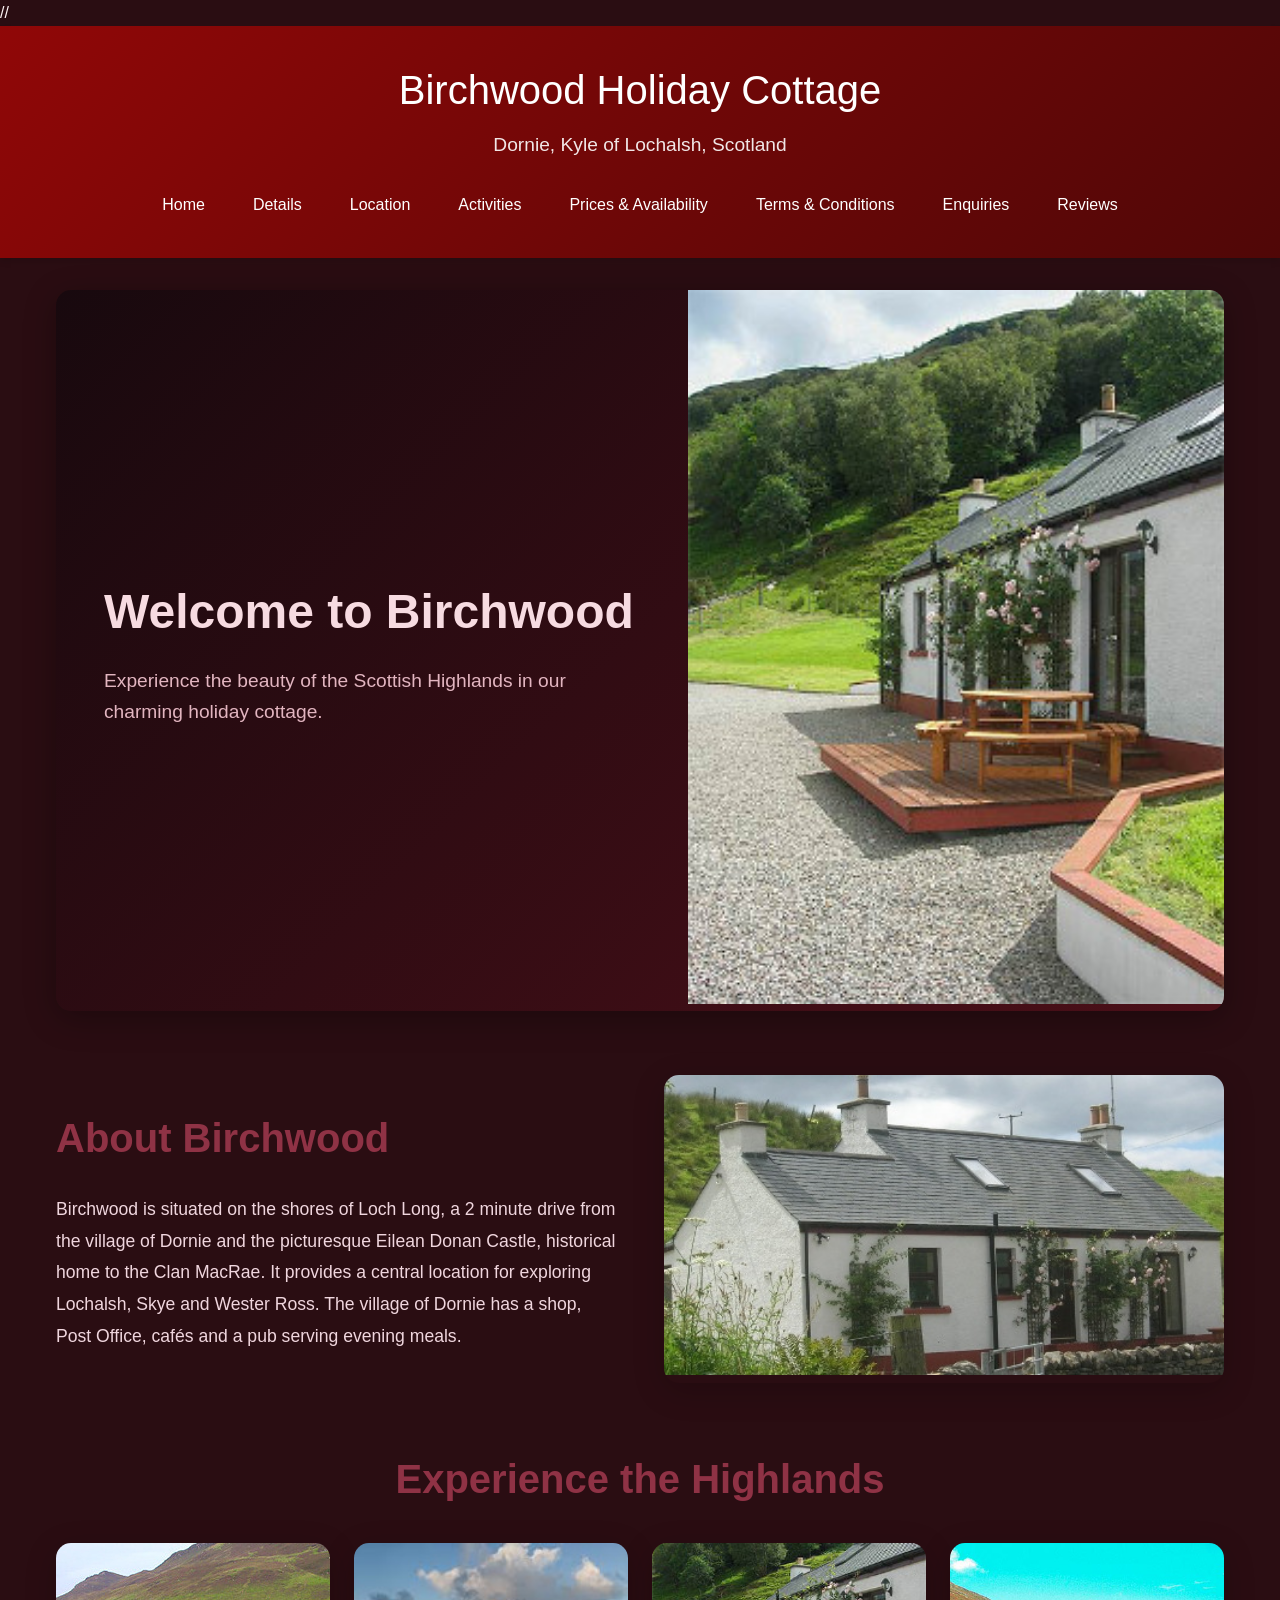
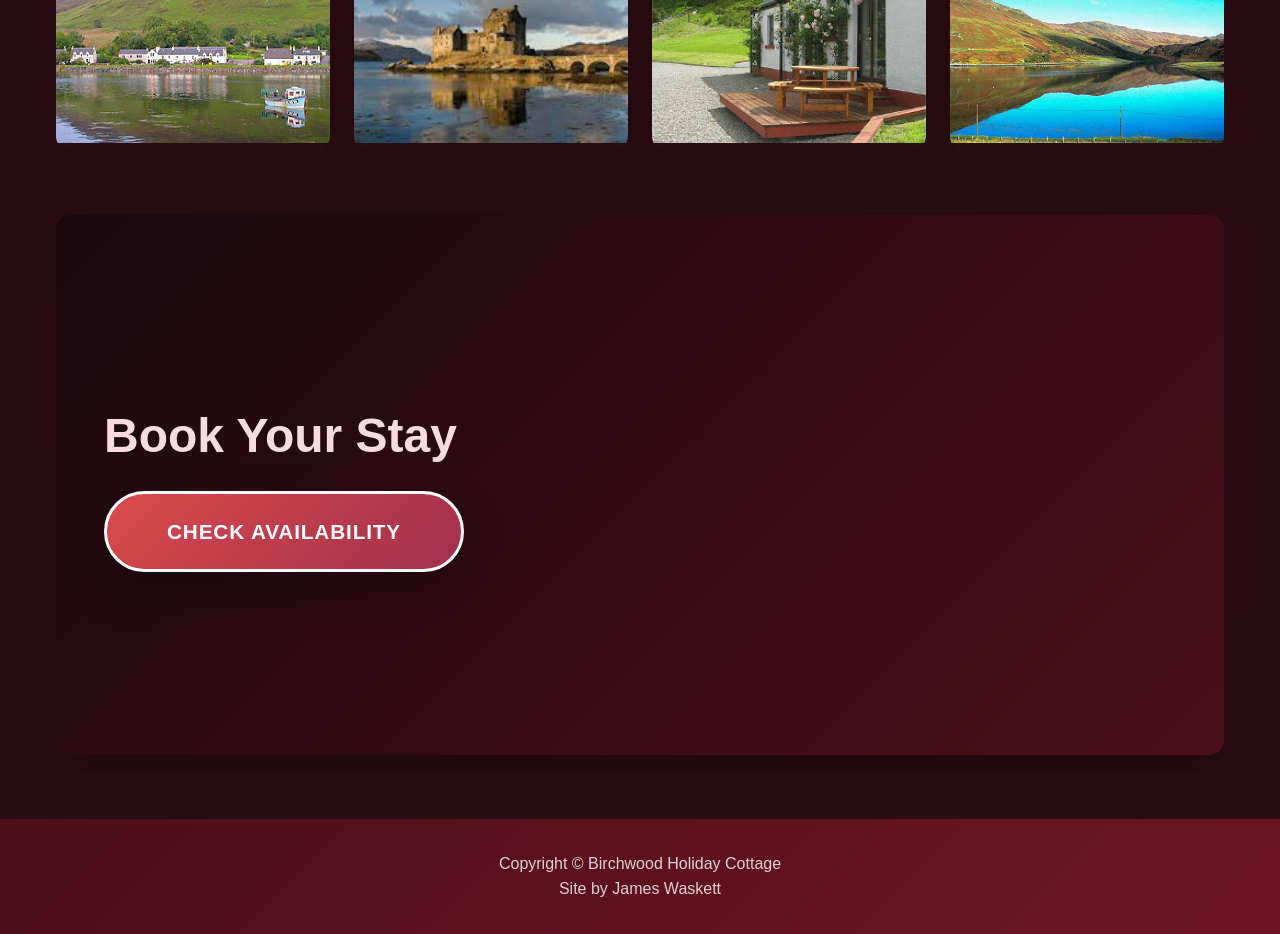
<file: index.html>
<!DOCTYPE html>
<html lang="en">
<head>
    <meta charset="UTF-8">
    <meta name="viewport" content="width=device-width, initial-scale=1.0">
    <title>Birchwood Holiday Cottage</title>
    <link rel="stylesheet" href="css/style.css"> //
</head>
<body>
    <header>
        <h1>Birchwood Holiday Cottage</h1>
        <p class="subtitle">Dornie, Kyle of Lochalsh, Scotland</p>
        <button id="menu-toggle" class="hamburger" aria-label="Toggle menu">
            <span></span>
            <span></span>
            <span></span>
        </button>
        <nav id="main-nav">
            <a href="index.html">Home</a>
            <a href="details.html">Details</a>
            <a href="location.html">Location</a>
            <a href="activities.html">Activities</a>
            <a href="pricing.html">Prices & Availability</a>
            <a href="terms.html">Terms & Conditions</a>
            <a href="enquiries.html">Enquiries</a>
            <a href="reviews.html">Reviews</a>
        </nav>
    </header>
    <main>
        <section class="hero">
            <div class="hero-content">
                <h2>Welcome to Birchwood</h2>
                <p>Experience the beauty of the Scottish Highlands in our charming holiday cottage.</p>
            </div>
            <div class="hero-image">
                <img src="images/patio.jpg" alt="Birchwood Cottage" />
            </div>
        </section>
        <section class="about">
            <div class="about-content">
                <h2>About Birchwood</h2>
                <p>
                    Birchwood is situated on the shores of Loch Long, a 2 minute drive from the village of Dornie and the picturesque Eilean Donan Castle, historical home to the Clan MacRae.
                    It provides a central location for exploring Lochalsh, Skye and Wester Ross.
                    The village of Dornie has a shop, Post Office, cafés and a pub serving evening meals.
                </p>
            </div>
            <div class="about-image">
                <img src="images/banner_5.jpg" alt="Cottage interior" />
            </div>
        </section>
        <section class="gallery">
            <h2>Experience the Highlands</h2>
            <div class="gallery-grid">
                <div class="gallery-item">
                    <img src="images/dornie.jpg" alt="Gallery image 1" />
                </div>
                <div class="gallery-item">
                    <img src="images/eilean_donan.jpg" alt="Gallery image 2" />
                </div>
                <div class="gallery-item">
                    <img src="images/patio.jpg" alt="Gallery image 3" />
                </div>
                <div class="gallery-item">
                    <img src="images/view_from_patio.jpg" alt="Gallery image 4" />
                </div>
            </div>
        </section>
        <section class="hero">
            <div class="hero-content">
                <h2>Book Your Stay</h2>
                <p></p>
                <a href="pricing.html" class="availability-button">Check Availability</a>
            </div>
        </section>
    </main>
    <footer>
        <p>
            Copyright © Birchwood Holiday Cottage<br>Site by James Waskett
        </p>
    </footer>
    <script>
        document.getElementById('menu-toggle').addEventListener('click', function() {
            document.getElementById('main-nav').classList.toggle('active');
        });
    </script>
</body>
</html>
</file>
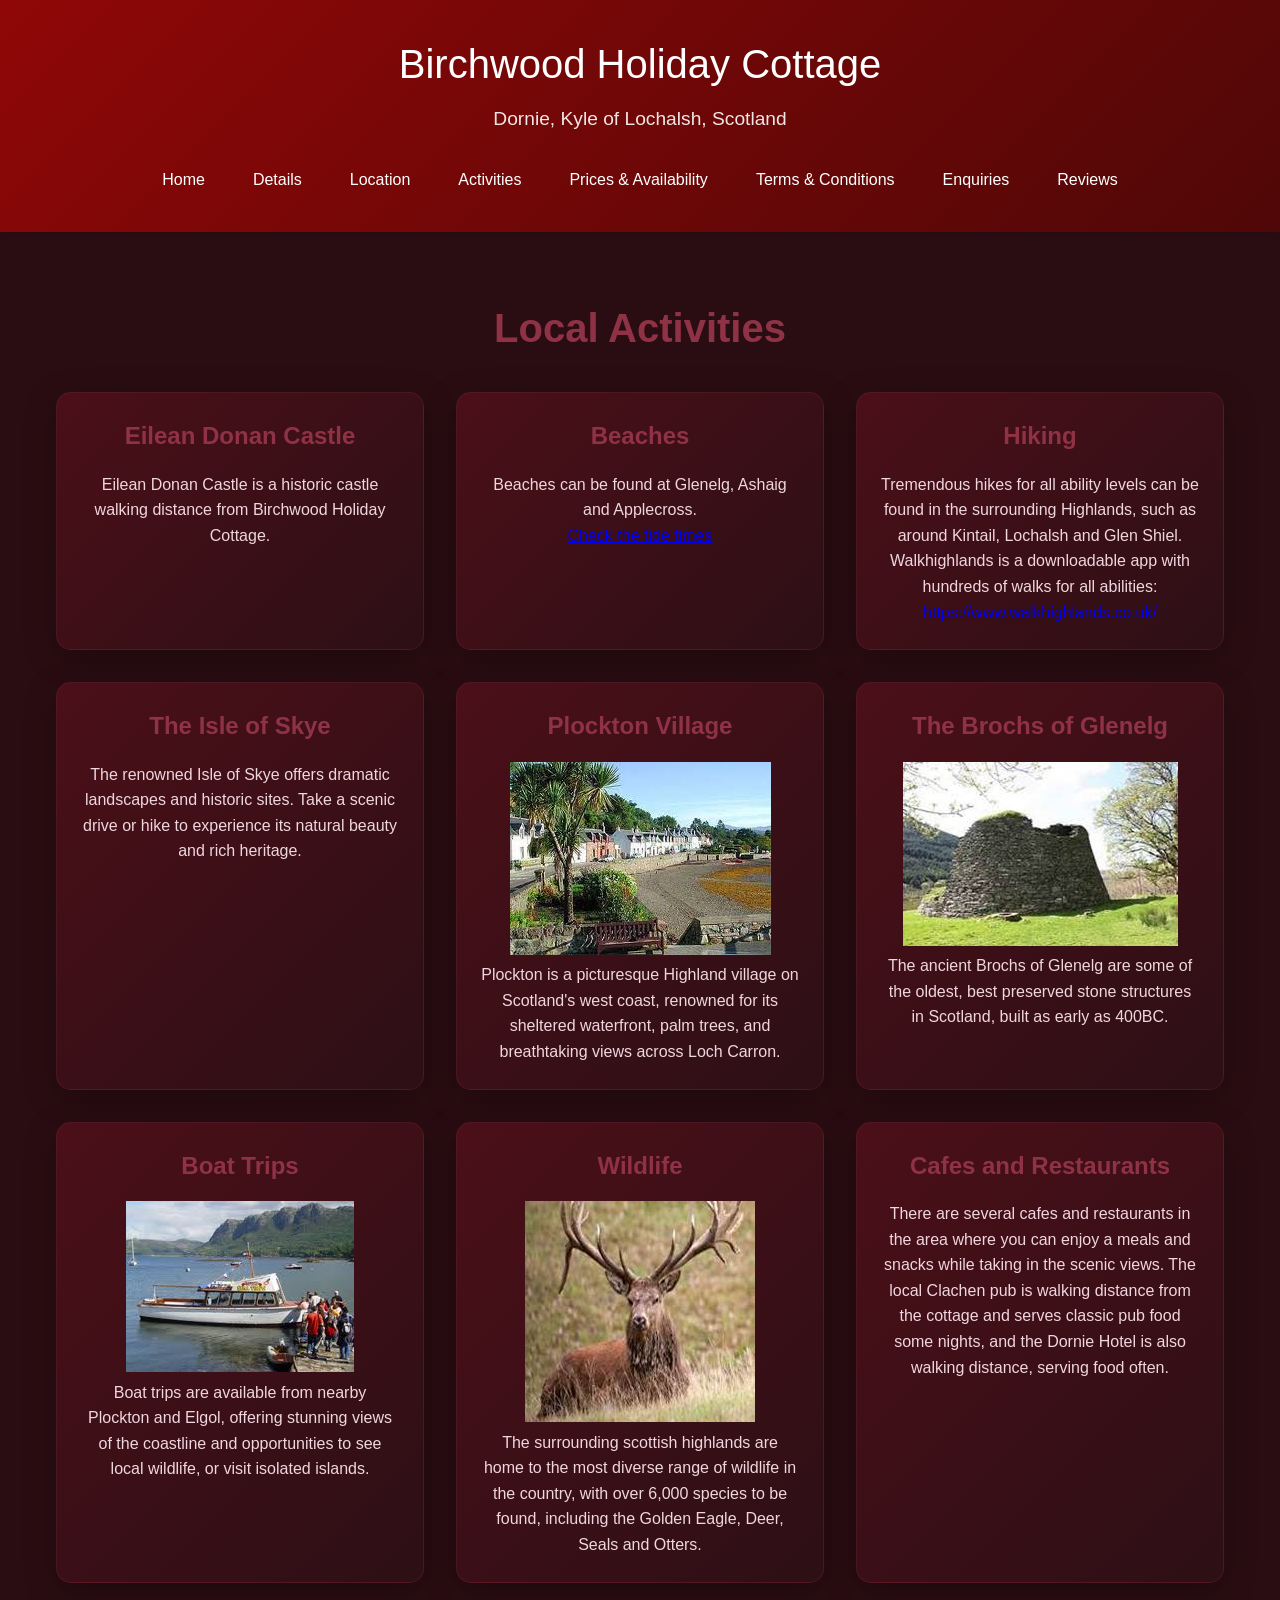
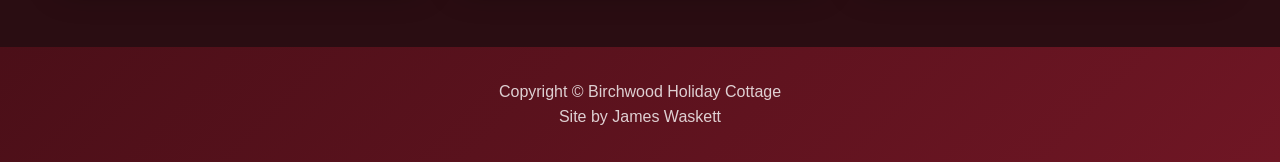
<file: activities.html>
<!DOCTYPE html>
<html lang="en">
<head>
    <meta charset="UTF-8">
    <meta name="viewport" content="width=device-width, initial-scale=1.0">
    <title>Activities - Birchwood Holiday Cottage</title>
    <link rel="stylesheet" href="css/style.css">
</head>
<body>
    <header>
        <h1>Birchwood Holiday Cottage</h1>
        <p class="subtitle">Dornie, Kyle of Lochalsh, Scotland</p>
        <button id="menu-toggle" class="hamburger" aria-label="Toggle menu">
            <span></span>
            <span></span>
            <span></span>
        </button>
        <nav id="main-nav">
            <a href="index.html">Home</a>
            <a href="details.html">Details</a>
            <a href="location.html">Location</a>
            <a href="activities.html">Activities</a>
            <a href="pricing.html">Prices & Availability</a>
            <a href="terms.html">Terms & Conditions</a>
            <a href="enquiries.html">Enquiries</a>
            <a href="reviews.html">Reviews</a>
        </nav>
    </header>
    <main>
        <section class="activities">
            <h2>Local Activities</h2>
            <div class="activities-grid">
                <div class="activity-card">
                    <h3>Eilean Donan Castle</h3>
                    <p>Eilean Donan Castle is a historic castle walking distance from Birchwood Holiday Cottage.</p>
                </div>
                <div class="activity-card">
                    <h3>Beaches</h3>
                    <p>Beaches can be found at Glenelg, Ashaig and Applecross.</p>
                    <p><a href="https://www.tidetimes.org.uk/dornie-bridge-tide-times" target="_blank">Check the tide times</a></p>
                </div>
                <div class="activity-card">
                    <h3>Hiking</h3>
                    <p>Tremendous hikes for all ability levels can be found in the surrounding Highlands, such as around Kintail, Lochalsh and Glen Shiel.</p>
                    <p>Walkhighlands is a downloadable app with hundreds of walks for all abilities: <a href="https://www.walkhighlands.co.uk/" target="_blank">https://www.walkhighlands.co.uk/</a></p>
                </div>
                <div class="activity-card">
                    <h3>The Isle of Skye</h3>
                    <p>The renowned Isle of Skye offers dramatic landscapes and historic sites. Take a scenic drive or hike to experience its natural beauty and rich heritage.</p>
                </div>
                <div class="activity-card">
                    <h3>Plockton Village</h3>
                    <img src="images/local_2.jpg" alt="Plockton Village" />
                    <p>Plockton is a picturesque Highland village on Scotland's west coast, renowned for its sheltered waterfront, palm trees, and breathtaking views across Loch Carron.</p>
                </div>
                <div class="activity-card">
                    <h3>The Brochs of Glenelg</h3>
                    <img src="images/attraction_2.jpg" alt="The Brochs of Glenelg" />
                    <p>The ancient Brochs of Glenelg are some of the oldest, best preserved stone structures in Scotland, built as early as 400BC.</p>
                </div>
                <div class="activity-card">
                    <h3>Boat Trips</h3>
                    <img src="images/activity_1.jpg" alt="Boat trip" />
                    <p>Boat trips are available from nearby Plockton and Elgol, offering stunning views of the coastline and opportunities to see local wildlife, or visit isolated islands.</p>
                </div>
                <div class="activity-card">
                    <h3>Wildlife</h3>
                    <img src="images/wildlife_2.jpg" alt="Wildlife" />
                    <p>The surrounding scottish highlands are home to the most diverse range of wildlife in the country, with over 6,000 species to be found, including the Golden Eagle, Deer, Seals and Otters.</p>
                </div>
                <div class="activity-card">
                    <h3>Cafes and Restaurants</h3>
                    <p>There are several cafes and restaurants in the area where you can enjoy a meals and snacks while taking in the scenic views. The local Clachen pub is walking distance from the cottage and serves classic pub food some nights, and the Dornie Hotel is also walking distance, serving food often.</p>
                </div>
            </div>
        </section>
    </main>
    <footer>
        <p>
            Copyright © Birchwood Holiday Cottage<br>Site by James Waskett
        </p>
    </footer>
    <script>
        document.getElementById('menu-toggle').addEventListener('click', function() {
            document.getElementById('main-nav').classList.toggle('active');
        });
    </script>
</body>
</html>
</file>
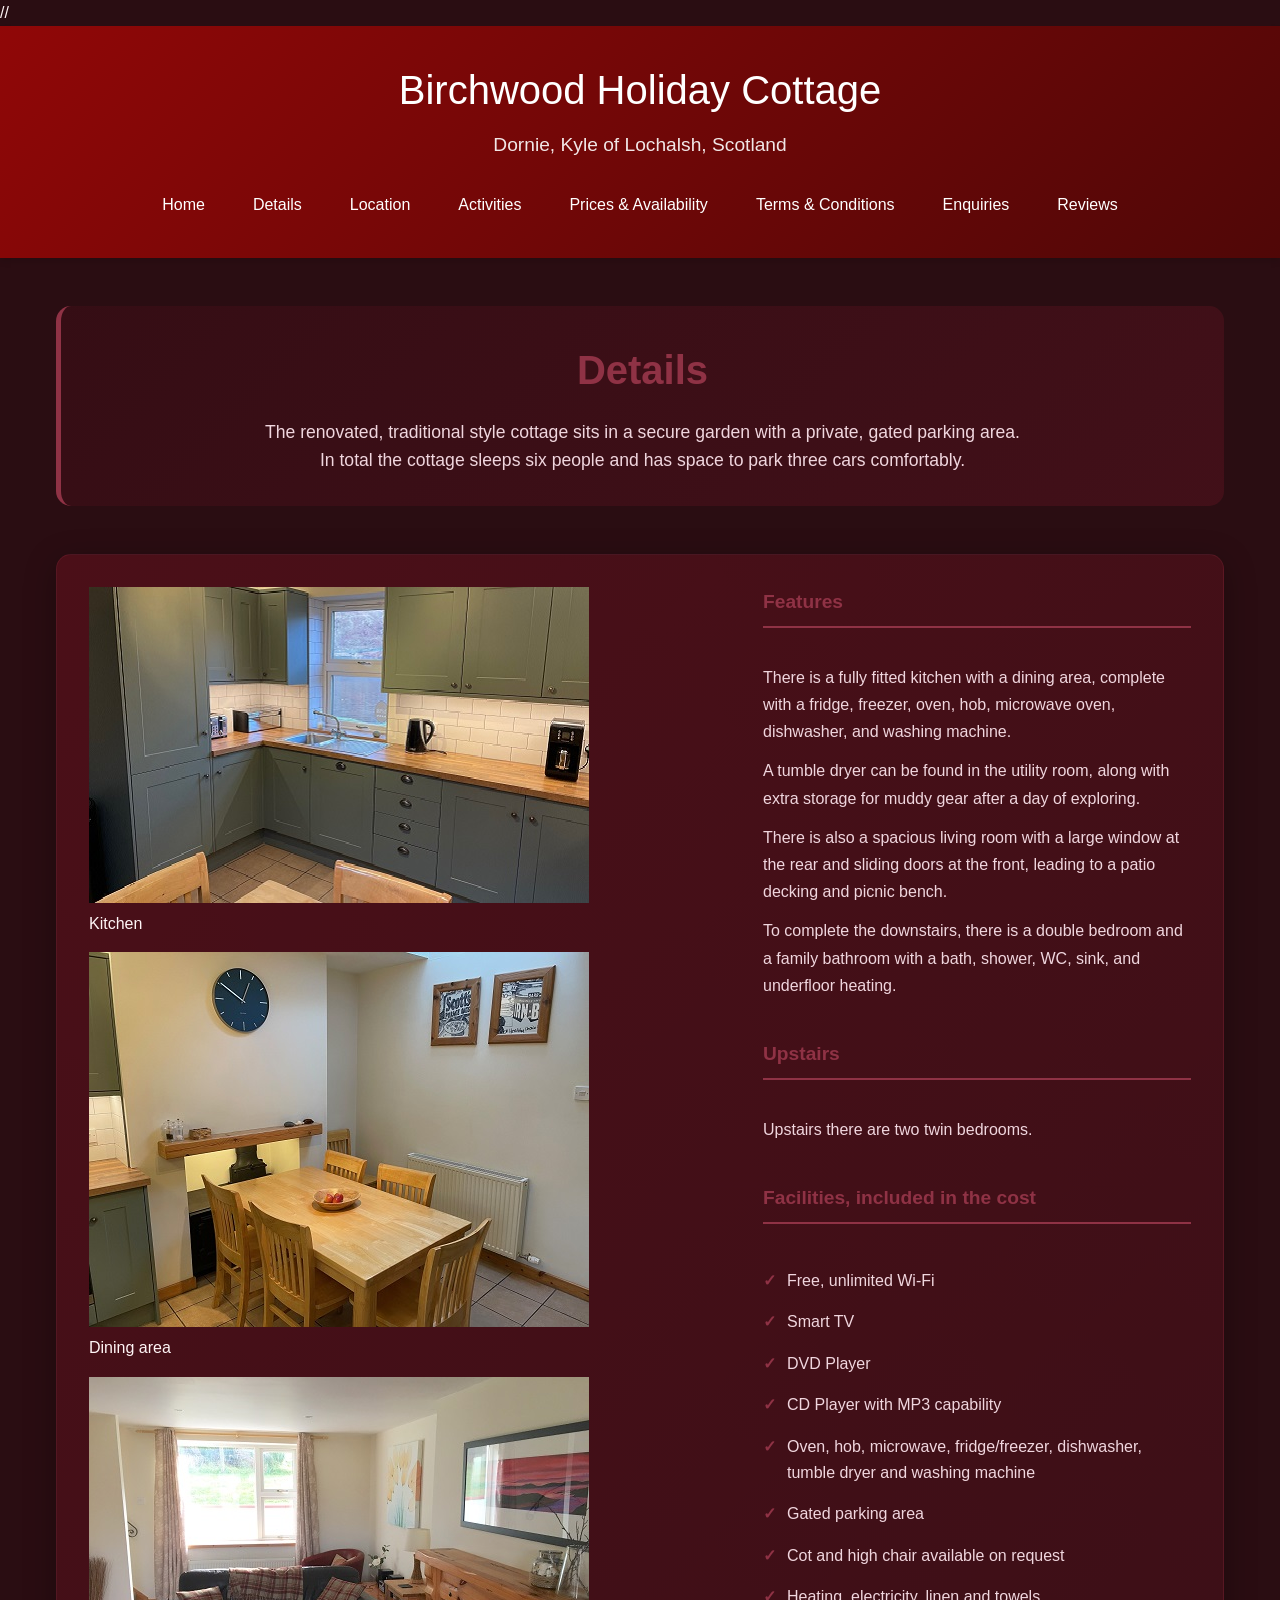
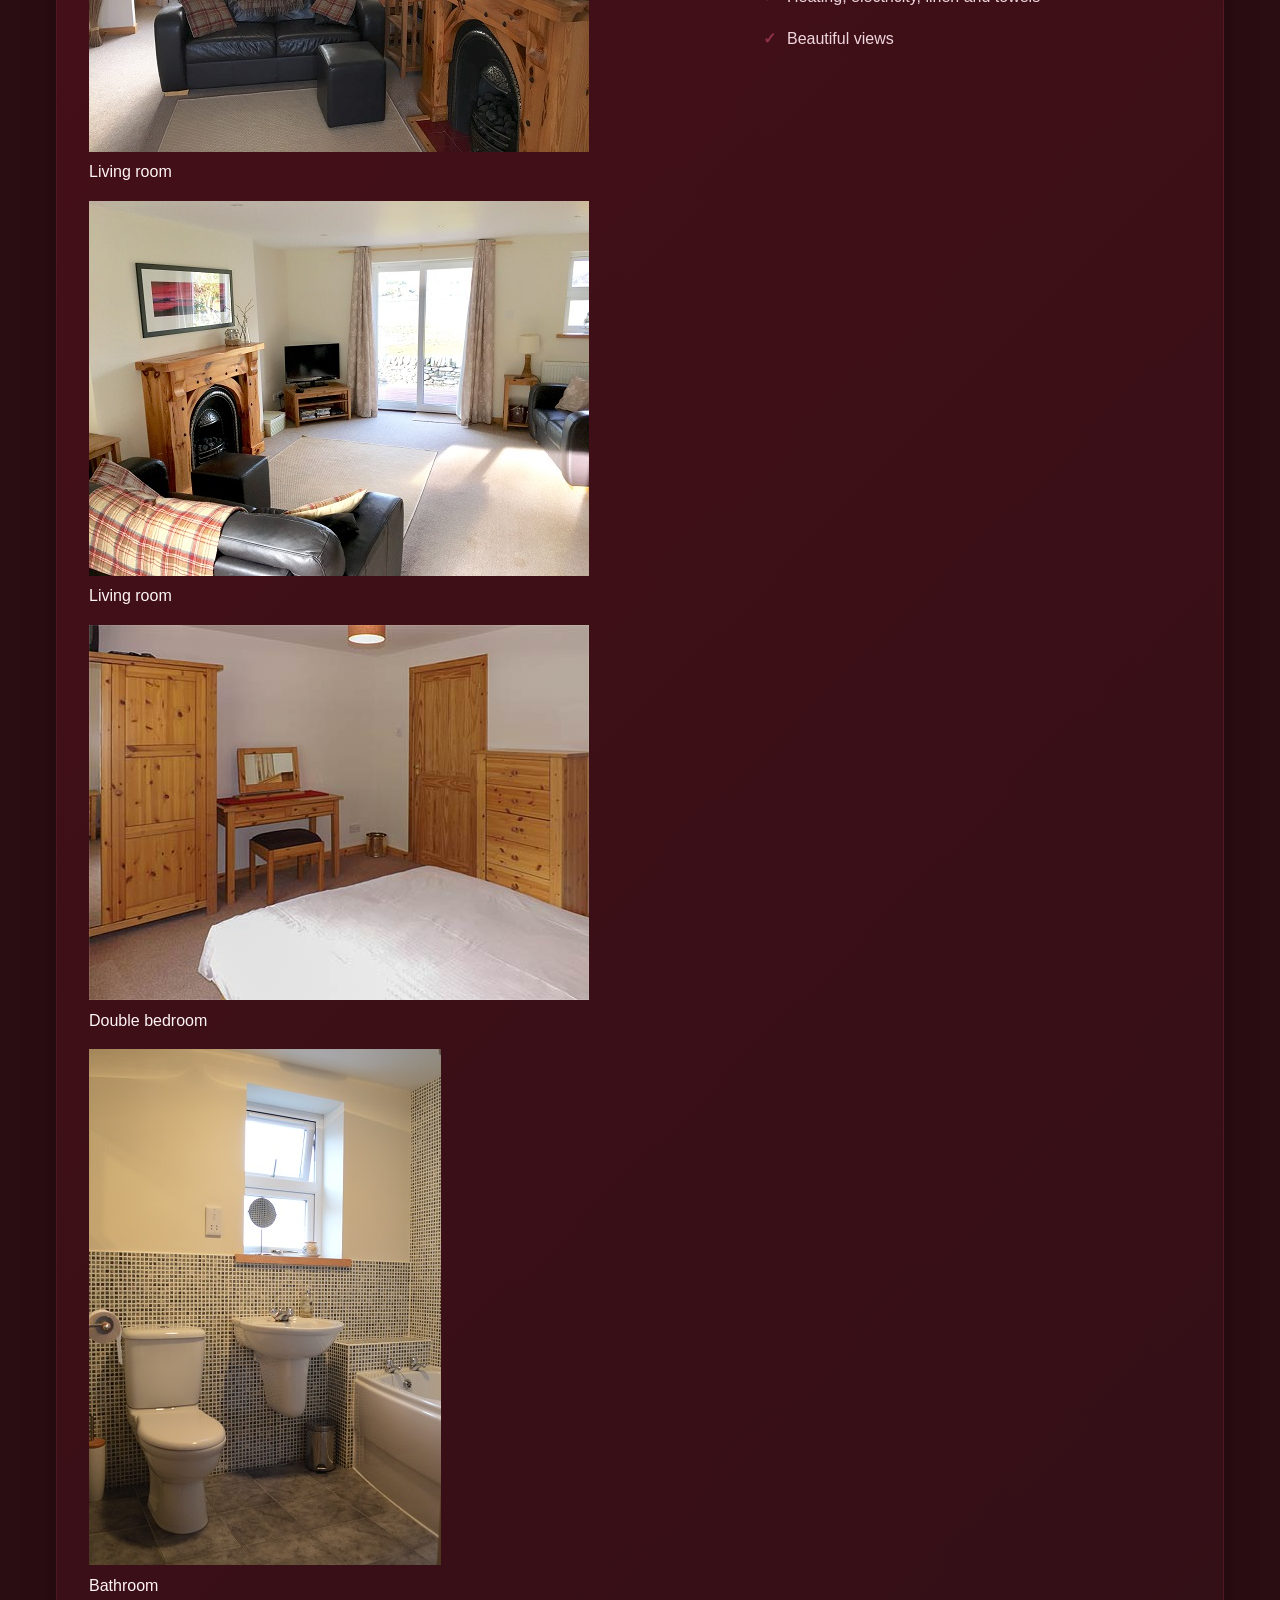
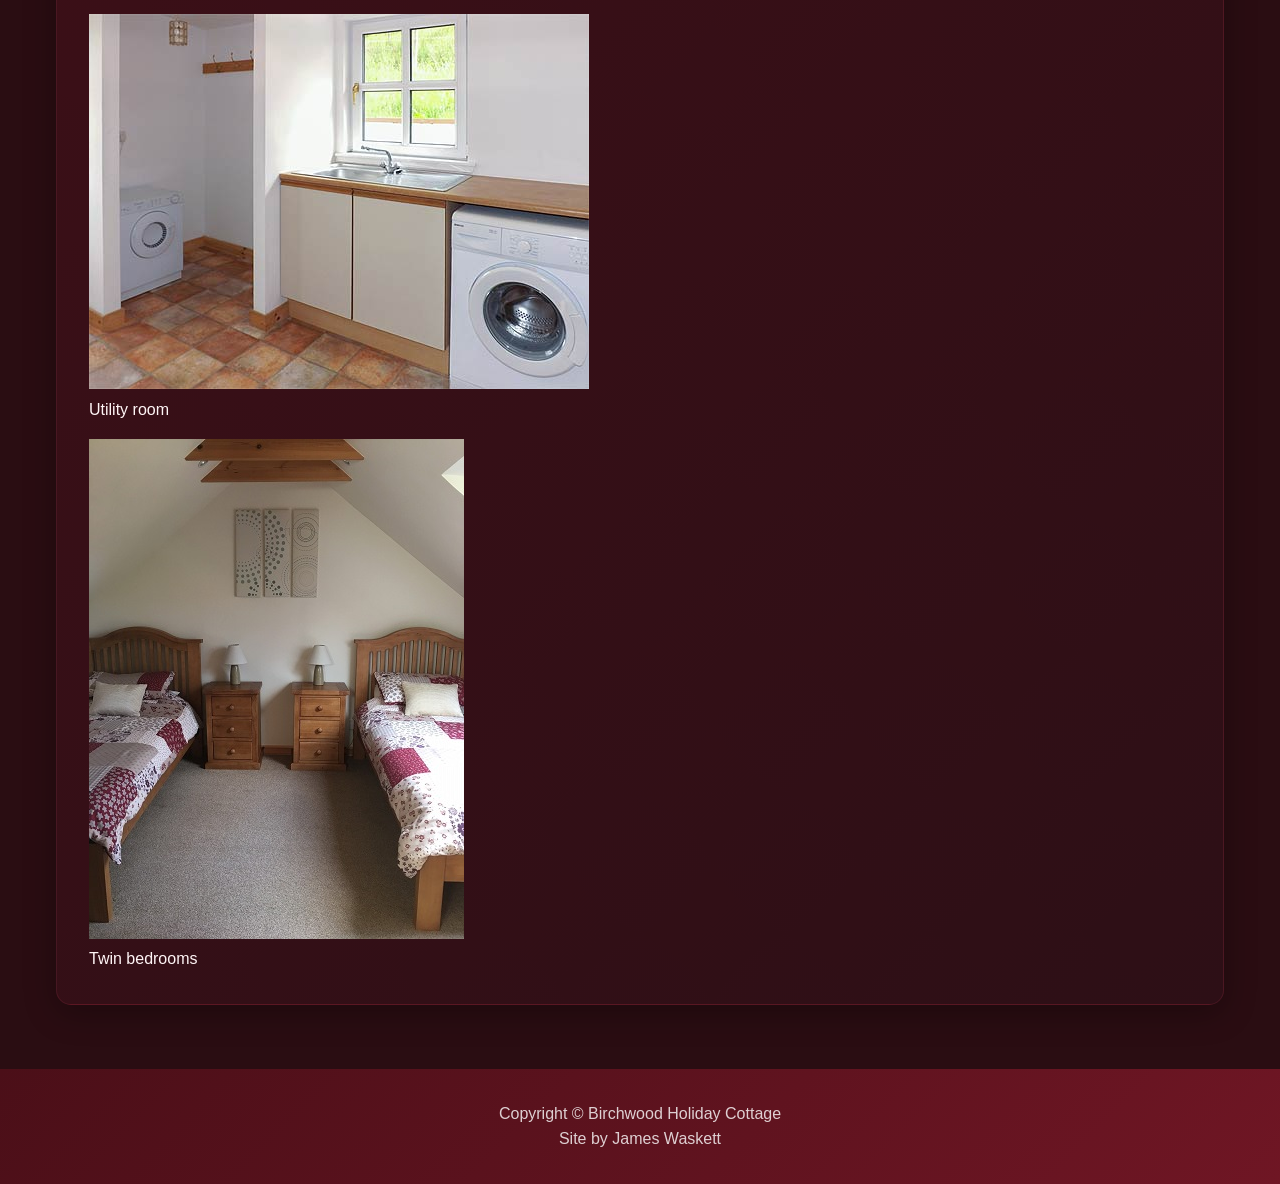
<file: details.html>
<!DOCTYPE html>
<html lang="en">
<head>
    <meta charset="UTF-8">
    <meta name="viewport" content="width=device-width, initial-scale=1.0">
    <title>Birchwood Holiday Cottage</title>
    <link rel="stylesheet" href="css/style.css"> //
</head>
<body class="details-page">
    <header>
        <h1>Birchwood Holiday Cottage</h1>
        <p class="subtitle">Dornie, Kyle of Lochalsh, Scotland</p>
        <button id="menu-toggle" class="hamburger" aria-label="Toggle menu">
            <span></span>
            <span></span>
            <span></span>
        </button>
        <nav id="main-nav">
            <a href="index.html">Home</a>
            <a href="details.html">Details</a>
            <a href="location.html">Location</a>
            <a href="activities.html">Activities</a>
            <a href="pricing.html">Prices & Availability</a>
            <a href="terms.html">Terms & Conditions</a>
            <a href="enquiries.html">Enquiries</a>
            <a href="reviews.html">Reviews</a>
        </nav>
    </header>

    <main>
        <section class="page-intro">
            <h2>Details</h2>
            <p>The renovated, traditional style cottage sits in a secure garden with a private, gated parking area.<br>In total the cottage sleeps six people and has space to park three cars comfortably.</p>
        </section>

        <section class="rooms-container">
            <!-- Master Bedroom -->
            <article class="room-card">
                <div class="room-content">
                    <div class="room-images">
                        <figure>
                            <img src="images/downstairs1.jpg" alt="Kitchen">
                            <figcaption>Kitchen</figcaption>
                        </figure>
                        <figure>
                            <img src="images/downstairs2.jpg" alt="Dining area">
                            <figcaption>Dining area</figcaption>
                        </figure>
                        <figure>
                            <img src="images/downstairs3.jpg" alt="Living room">
                            <figcaption>Living room</figcaption>
                        </figure>
                        <figure>
                            <img src="images/downstairs4.jpg" alt="Living room">
                            <figcaption>Living room</figcaption>
                        </figure>
                        <figure>
                            <img src="images/downstairs5.jpg" alt="Double bedroom">
                            <figcaption>Double bedroom</figcaption>
                        </figure>
                        <figure>
                            <img src="images/downstairs6.jpg" alt="Bathroom">
                            <figcaption>Bathroom</figcaption>
                        </figure>
                        <figure>
                            <img src="images/downstairs7.jpg" alt="Utility room">
                            <figcaption>Utility room</figcaption>
                        </figure>
                        <figure>
                            <img src="images/upstairs.jpg" alt="Twin bedrooms">
                            <figcaption>Twin bedrooms</figcaption>
                        </figure>
                    </div>
                    <div class="room-details">
                        <h4>Features</h4>
                        <div class="room-text-block">
                            <p>There is a fully fitted kitchen with a dining area, complete with a fridge, freezer, oven, hob, microwave oven, dishwasher, and washing machine.</p>
                            <p>A tumble dryer can be found in the utility room, along with extra storage for muddy gear after a day of exploring.</p>
                            <p>There is also a spacious living room with a large window at the rear and sliding doors at the front, leading to a patio decking and picnic bench.</p>
                            <p>To complete the downstairs, there is a double bedroom and a family bathroom with a bath, shower, WC, sink, and underfloor heating.</p>
                        </div>
                        <h4>Upstairs</h4>
                        <div class="room-text-block">
                            <p>Upstairs there are two twin bedrooms.</p>
                        </div>
                        <h4>Facilities, included in the cost</h4>
                        <ul>
                            <li>Free, unlimited Wi-Fi</li>
                            <li>Smart TV</li>
                            <li>DVD Player</li>
                            <li>CD Player with MP3 capability</li>
                            <li>Oven, hob, microwave, fridge/freezer, dishwasher, tumble dryer and washing machine</li>
                            <li>Gated parking area</li>
                            <li>Cot and high chair available on request</li>
                            <li>Heating, electricity, linen and towels</li>
                            <li>Beautiful views</li>
                        </ul>
                    </div>
                </div>
            </article>
        </section>
    </main>
    <footer>
        <p>
            Copyright © Birchwood Holiday Cottage<br>Site by James Waskett
        </p>
    </footer>

    <script>
        const menuToggle = document.getElementById('menu-toggle');
        const mainNav = document.getElementById('main-nav');

        menuToggle.addEventListener('click', () => {
            mainNav.classList.toggle('active');
        });

        // Close menu when a link is clicked
        const navLinks = mainNav.querySelectorAll('a');
        navLinks.forEach(link => {
            link.addEventListener('click', () => {
                mainNav.classList.remove('active');
            });
        });
    </script>
</body>
</html>
</file>
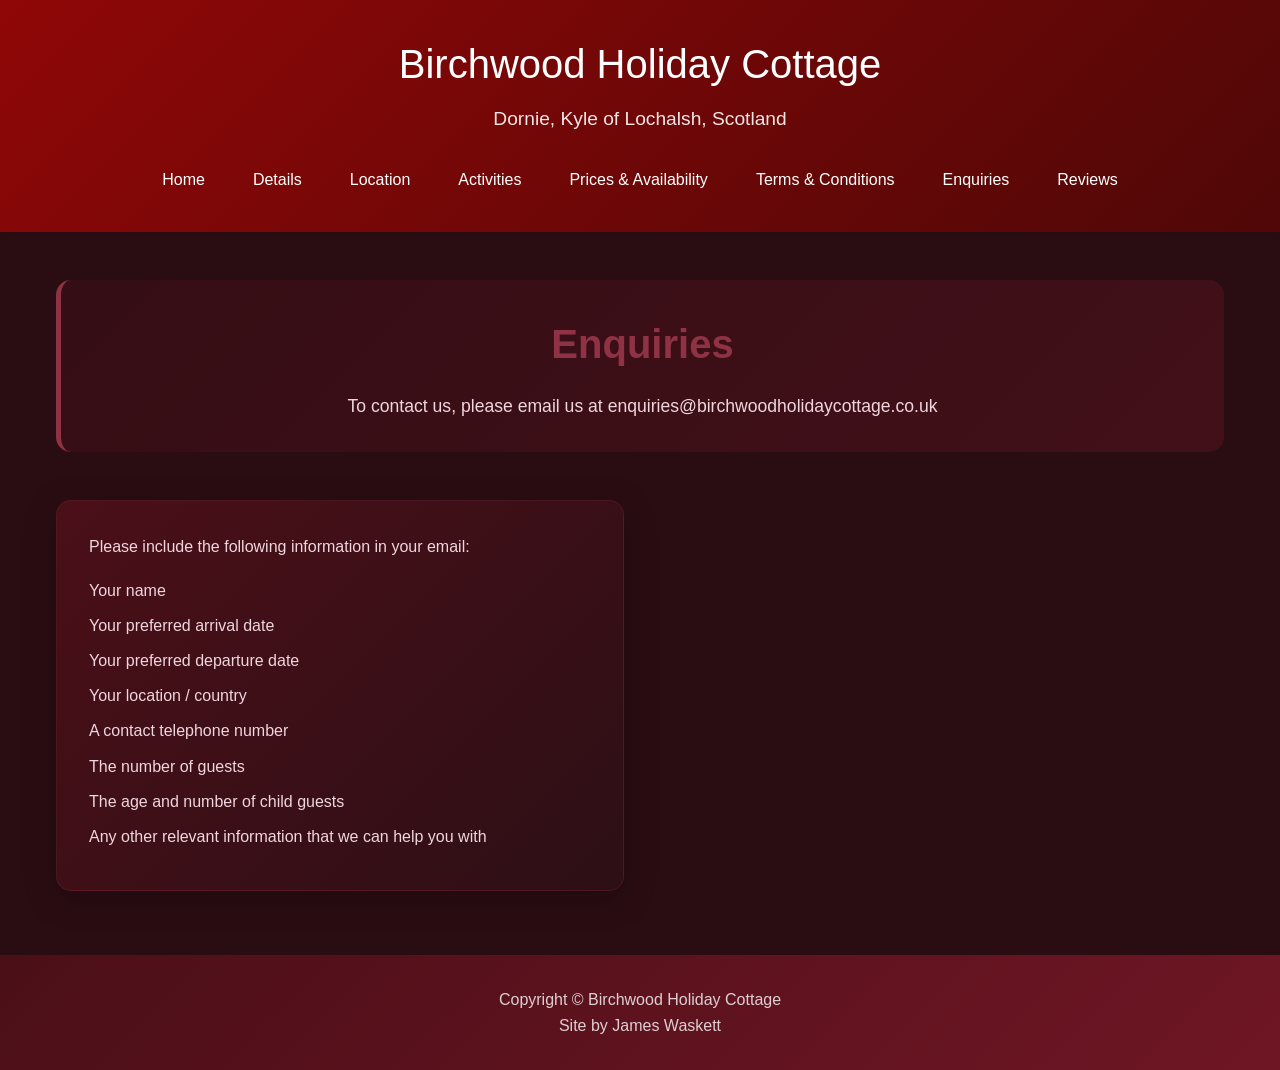
<file: enquiries.html>
<!DOCTYPE html>
<html lang="en">
<head>
    <meta charset="UTF-8">
    <meta name="viewport" content="width=device-width, initial-scale=1.0">
    <title>Enquiries - Birchwood Holiday Cottage</title>
    <link rel="stylesheet" href="css/style.css">
</head>
<body>
    <header>
        <h1>Birchwood Holiday Cottage</h1>
        <p class="subtitle">Dornie, Kyle of Lochalsh, Scotland</p>
        <button id="menu-toggle" class="hamburger" aria-label="Toggle menu">
            <span></span>
            <span></span>
            <span></span>
        </button>
        <nav id="main-nav">
            <a href="index.html">Home</a>
            <a href="details.html">Details</a>
            <a href="location.html">Location</a>
            <a href="activities.html">Activities</a>
            <a href="pricing.html">Prices & Availability</a>
            <a href="terms.html">Terms & Conditions</a>
            <a href="enquiries.html">Enquiries</a>
            <a href="reviews.html">Reviews</a>
        </nav>
    </header>

    <main>
        <section class="page-intro">
            <h2>Enquiries</h2>
            <p>To contact us, please email us at enquiries@birchwoodholidaycottage.co.uk</p>
        </section>

        <section class="enquiry-layout">
            <div class="enquiry-card">
                <p>Please include the following information in your email:</p>
                <ul class="contact-list">
                    <li>Your name</li>
                    <li>Your preferred arrival date</li>
                    <li>Your preferred departure date</li>
                    <li>Your location / country</li>
                    <li>A contact telephone number</li>
                    <li>The number of guests</li>
                    <li>The age and number of child guests</li>
                    <li>Any other relevant information that we can help you with</li>
                </ul>
            </div>
        </section>
    </main>

    <footer>
        <p>
            Copyright © Birchwood Holiday Cottage<br>Site by James Waskett
        </p>
    </footer>

    <script>
        document.getElementById('menu-toggle').addEventListener('click', function() {
            document.getElementById('main-nav').classList.toggle('active');
        });
    </script>
</body>
</html>
</file>
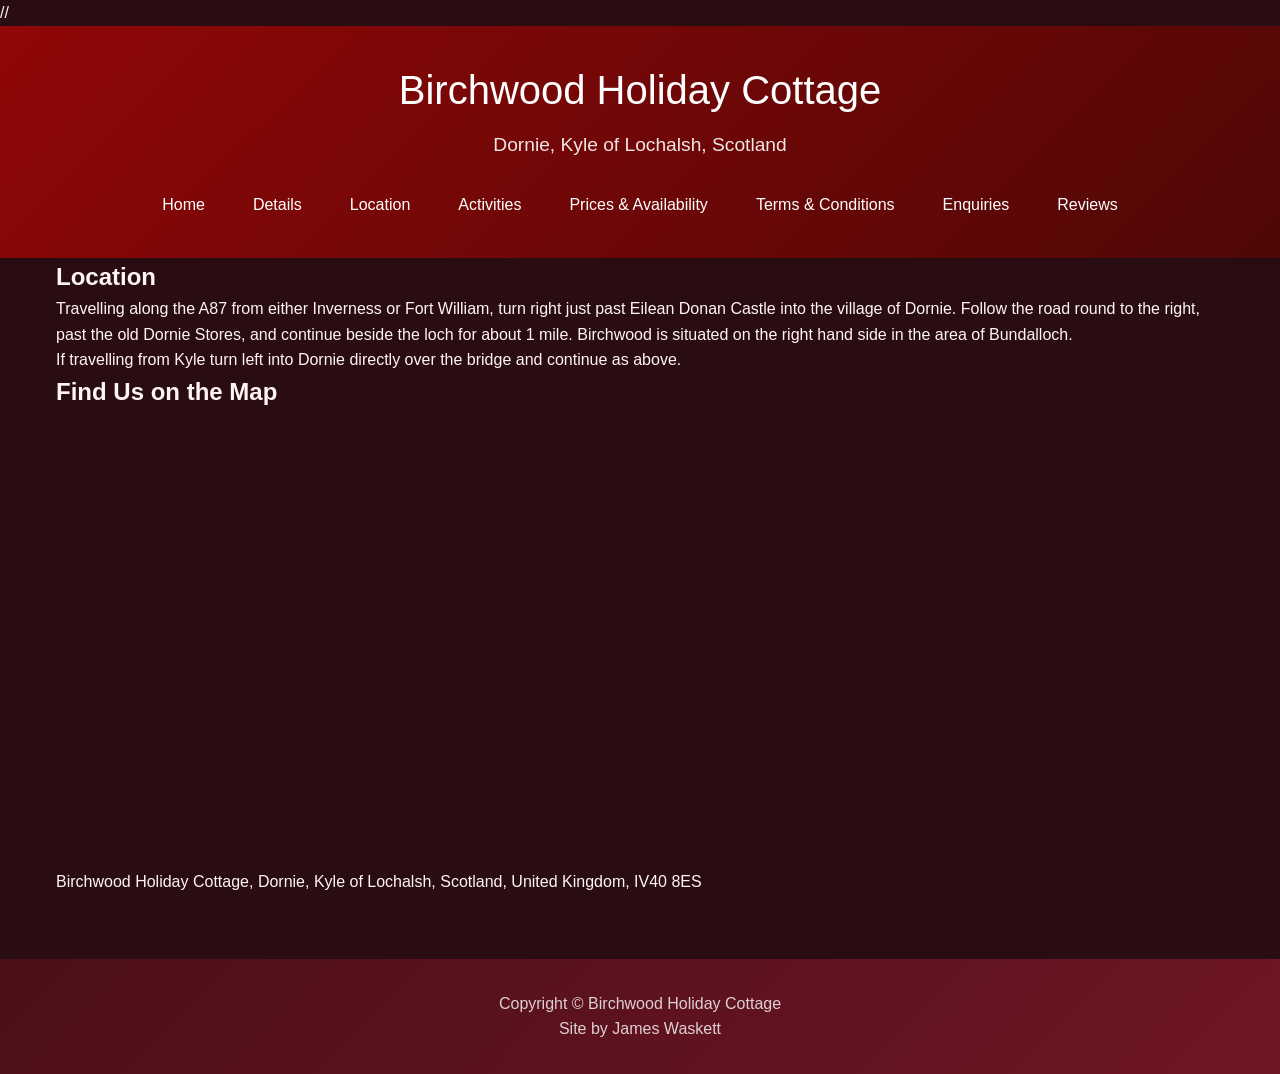
<file: location.html>
<!DOCTYPE html>
<html lang="en">
<head>
    <meta charset="UTF-8">
    <meta name="viewport" content="width=device-width, initial-scale=1.0">
    <title>Birchwood Holiday Cottage</title>
    <link rel="stylesheet" href="css/style.css"> //
</head>
<body>
    <header>
        <h1>Birchwood Holiday Cottage</h1>
        <p class="subtitle">Dornie, Kyle of Lochalsh, Scotland</p>
        <button id="menu-toggle" class="hamburger" aria-label="Toggle menu">
            <span></span>
            <span></span>
            <span></span>
        </button>
        <nav id="main-nav">
            <a href="index.html">Home</a>
            <a href="details.html">Details</a>
            <a href="location.html">Location</a>
            <a href="activities.html">Activities</a>
            <a href="pricing.html">Prices & Availability</a>
            <a href="terms.html">Terms & Conditions</a>
            <a href="enquiries.html">Enquiries</a>
            <a href="reviews.html">Reviews</a>
        </nav>
    </header>
    <main>
        <section class="location-description">
            <h2>Location</h2>
            <p>
                Travelling along the A87 from either Inverness or Fort William, turn right just past Eilean Donan Castle into the village of Dornie. Follow the road round to the right, past the old Dornie Stores, and continue beside the loch for about 1 mile. Birchwood is situated on the right hand side in the area of Bundalloch.<br>
                If travelling from Kyle turn left into Dornie directly over the bridge and continue as above.
            </p>
        </section>
        <section class="map">
            <h2>Find Us on the Map</h2>
            <iframe src="https://maps.google.com/maps?q=Birchwood%20Holiday%20Cottage,%20Bundaloch,%20Dornie&output=embed" width="100%" height="450" style="border:0;" allowfullscreen="" loading="lazy" referrerpolicy="no-referrer-when-downgrade"></iframe>
        </section>
        <section class="address">
            <p>
                Birchwood Holiday Cottage,
                Dornie,
                Kyle of Lochalsh,
                Scotland,
                United Kingdom,
                IV40 8ES
            </p>
        </section>
    </main>
    <footer>
        <p>
            Copyright © Birchwood Holiday Cottage<br>Site by James Waskett
        </p>
    </footer>
    <script>
        document.getElementById('menu-toggle').addEventListener('click', function() {
            document.getElementById('main-nav').classList.toggle('active');
        });
    </script>
</body>
</html>
</file>
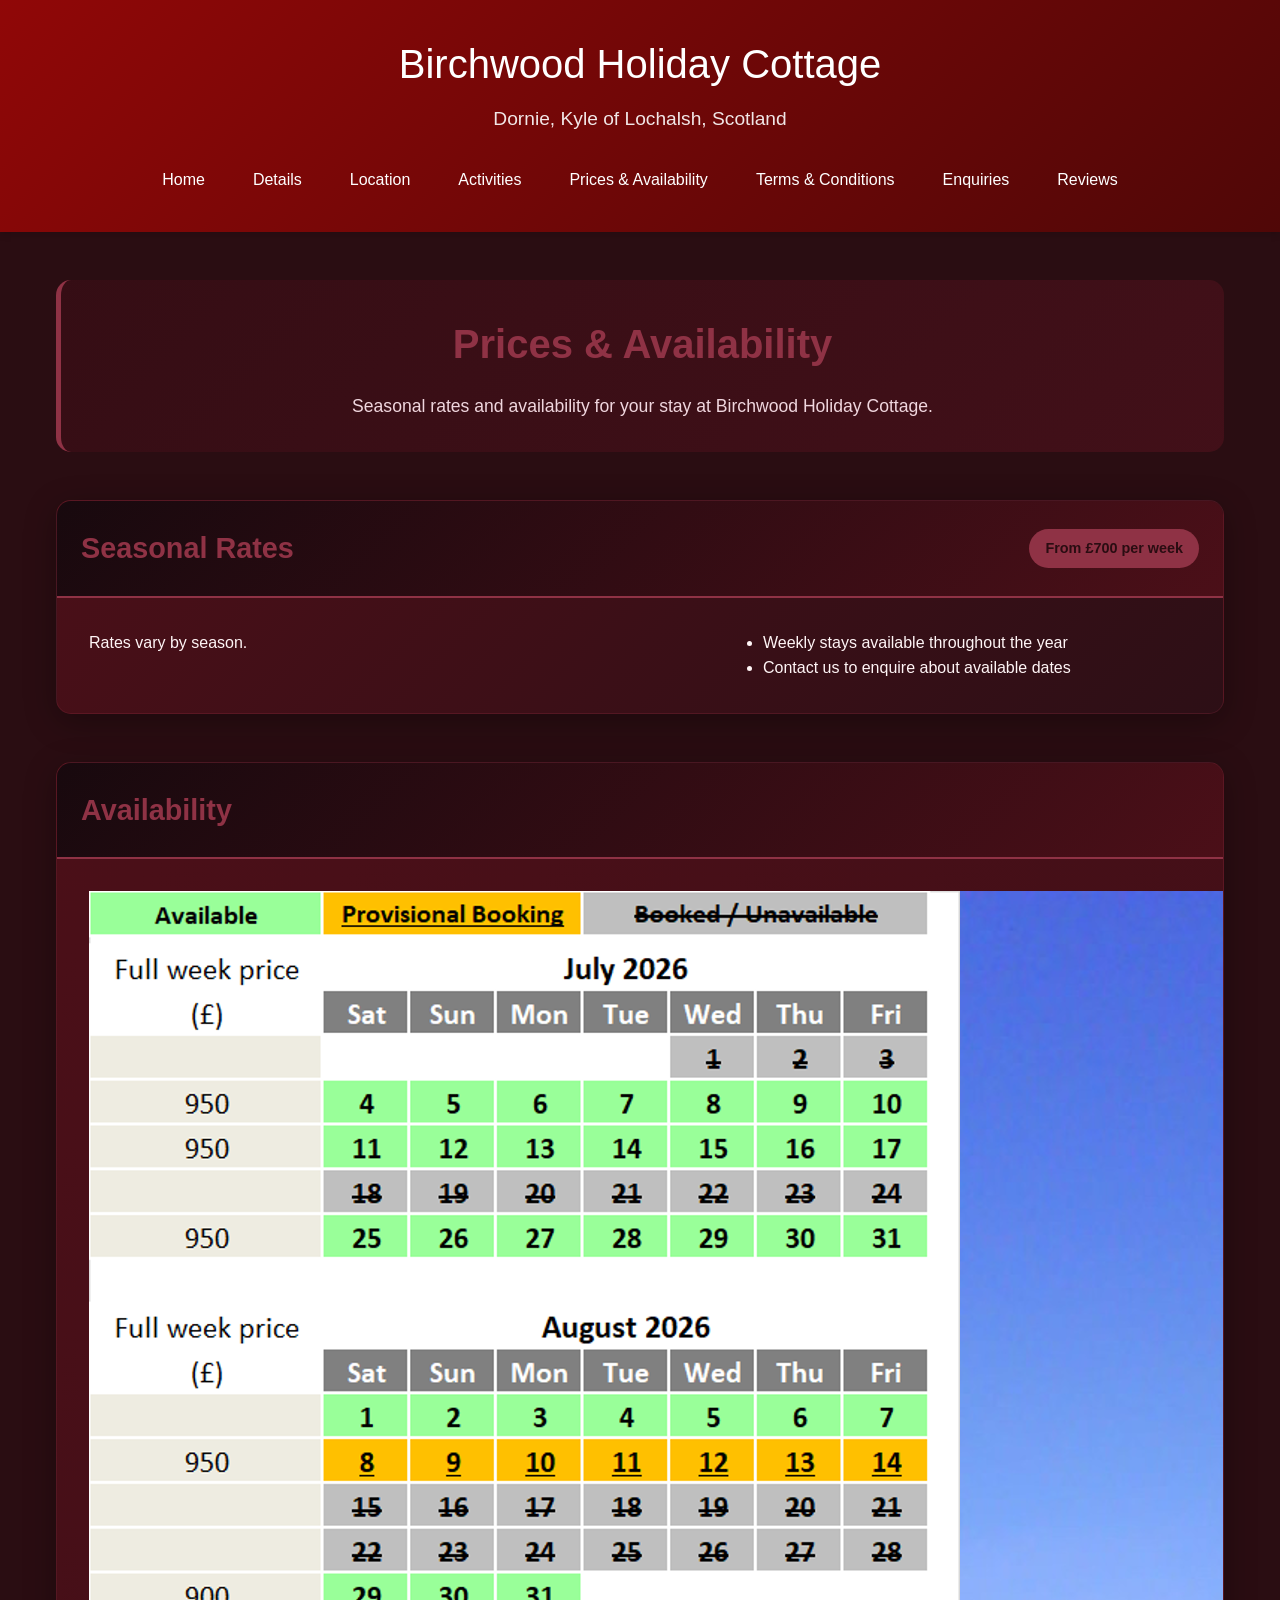
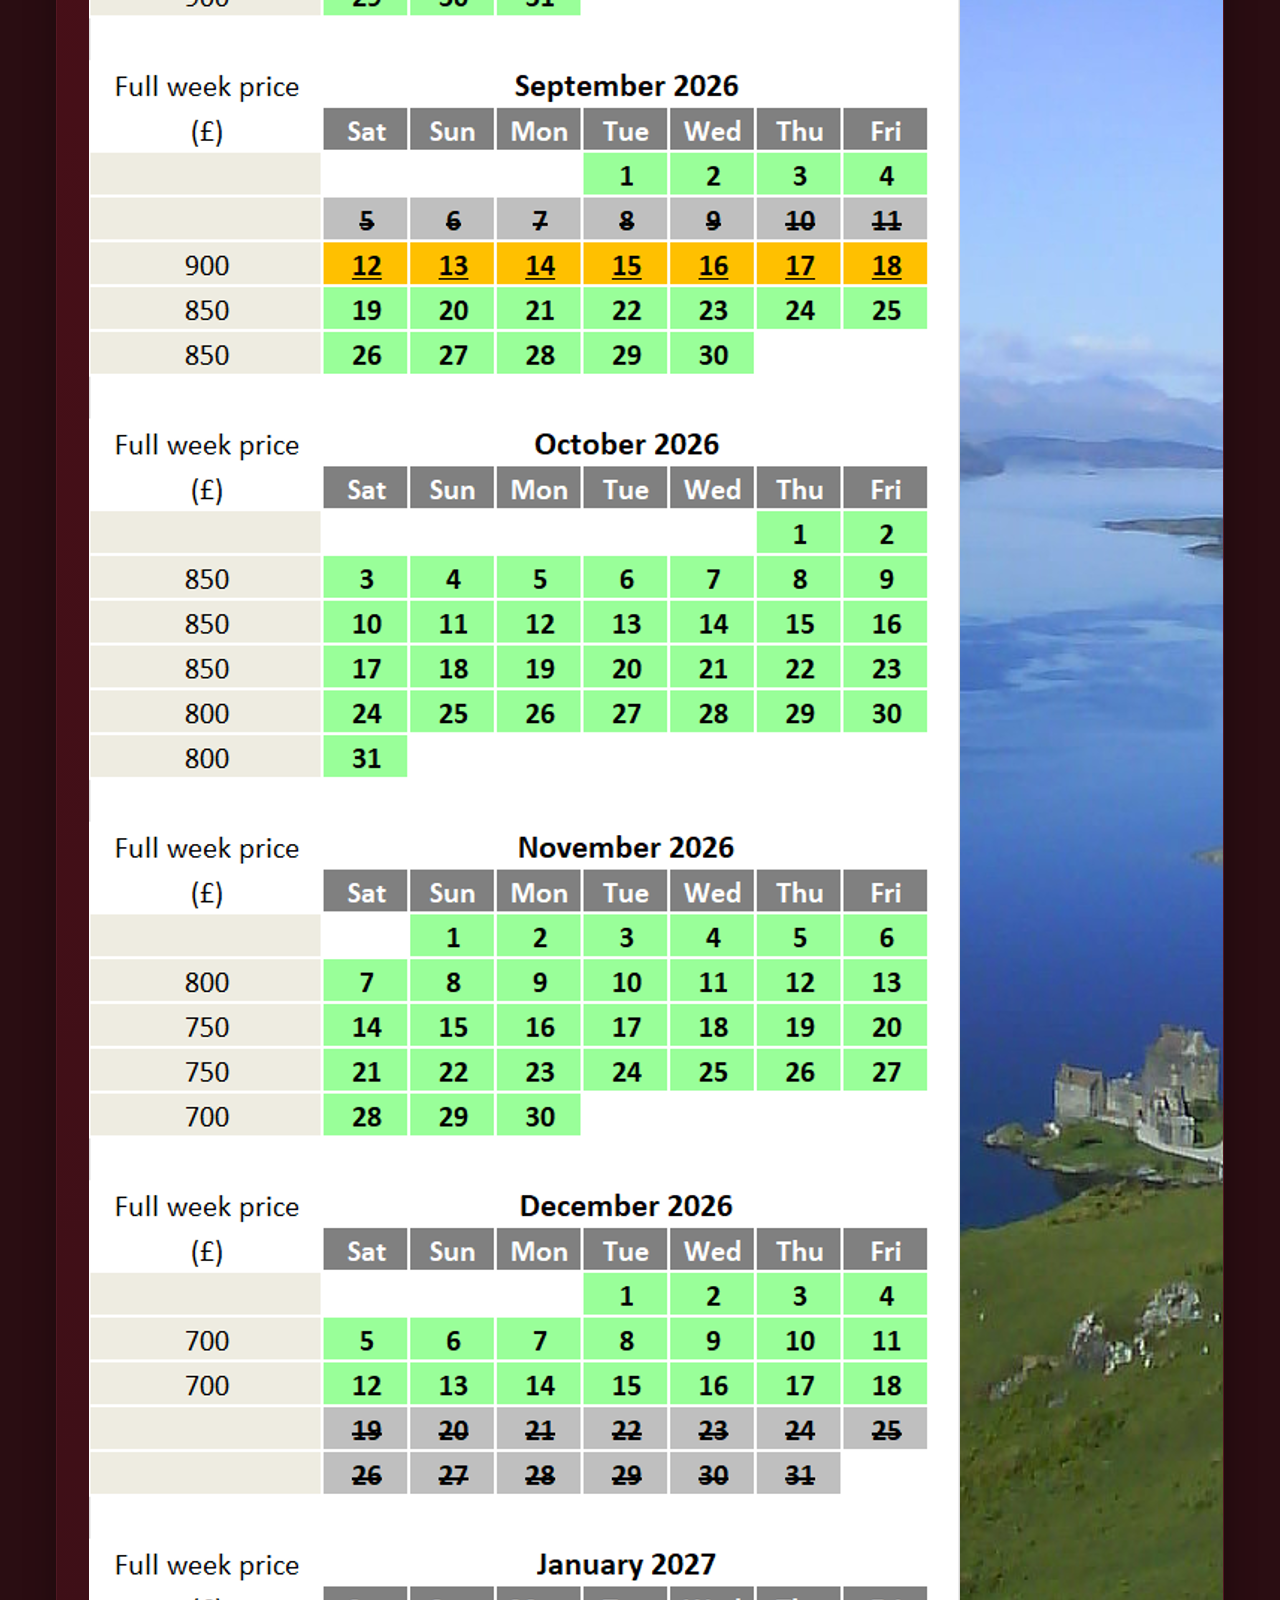
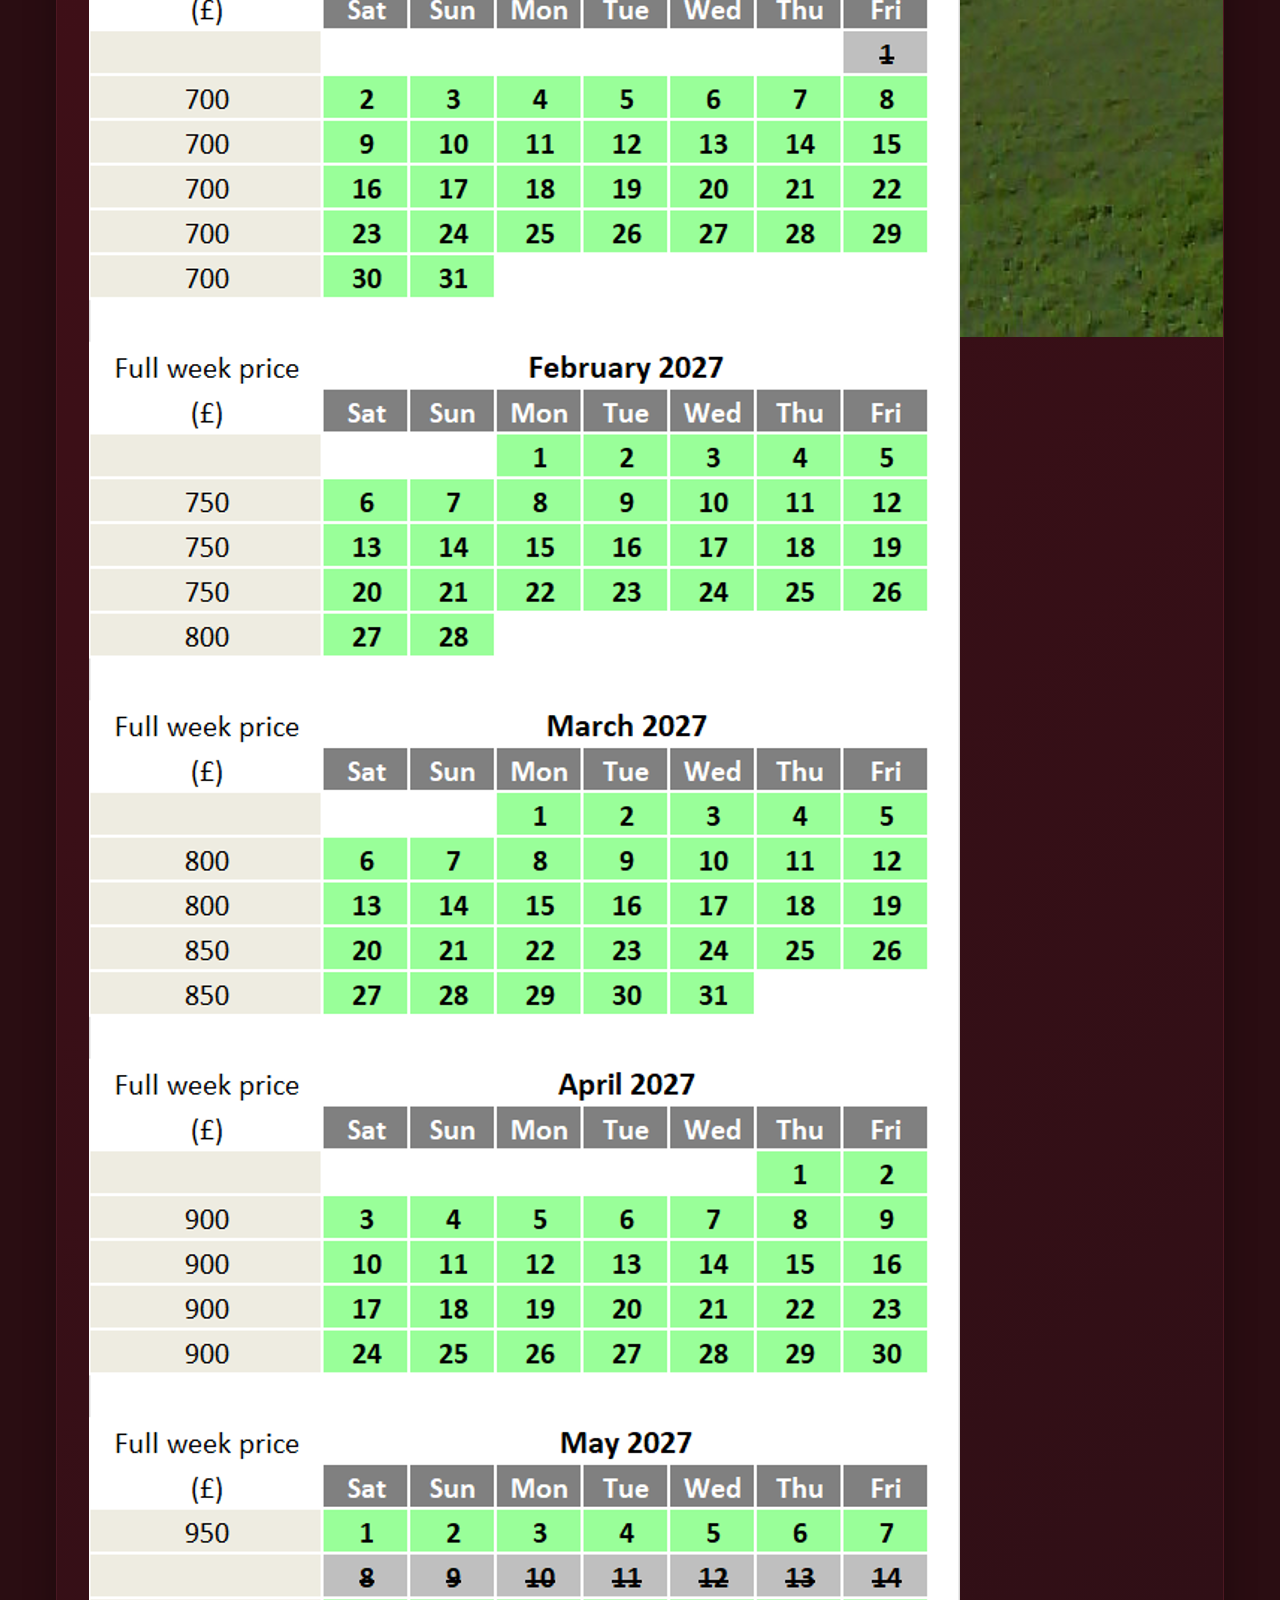
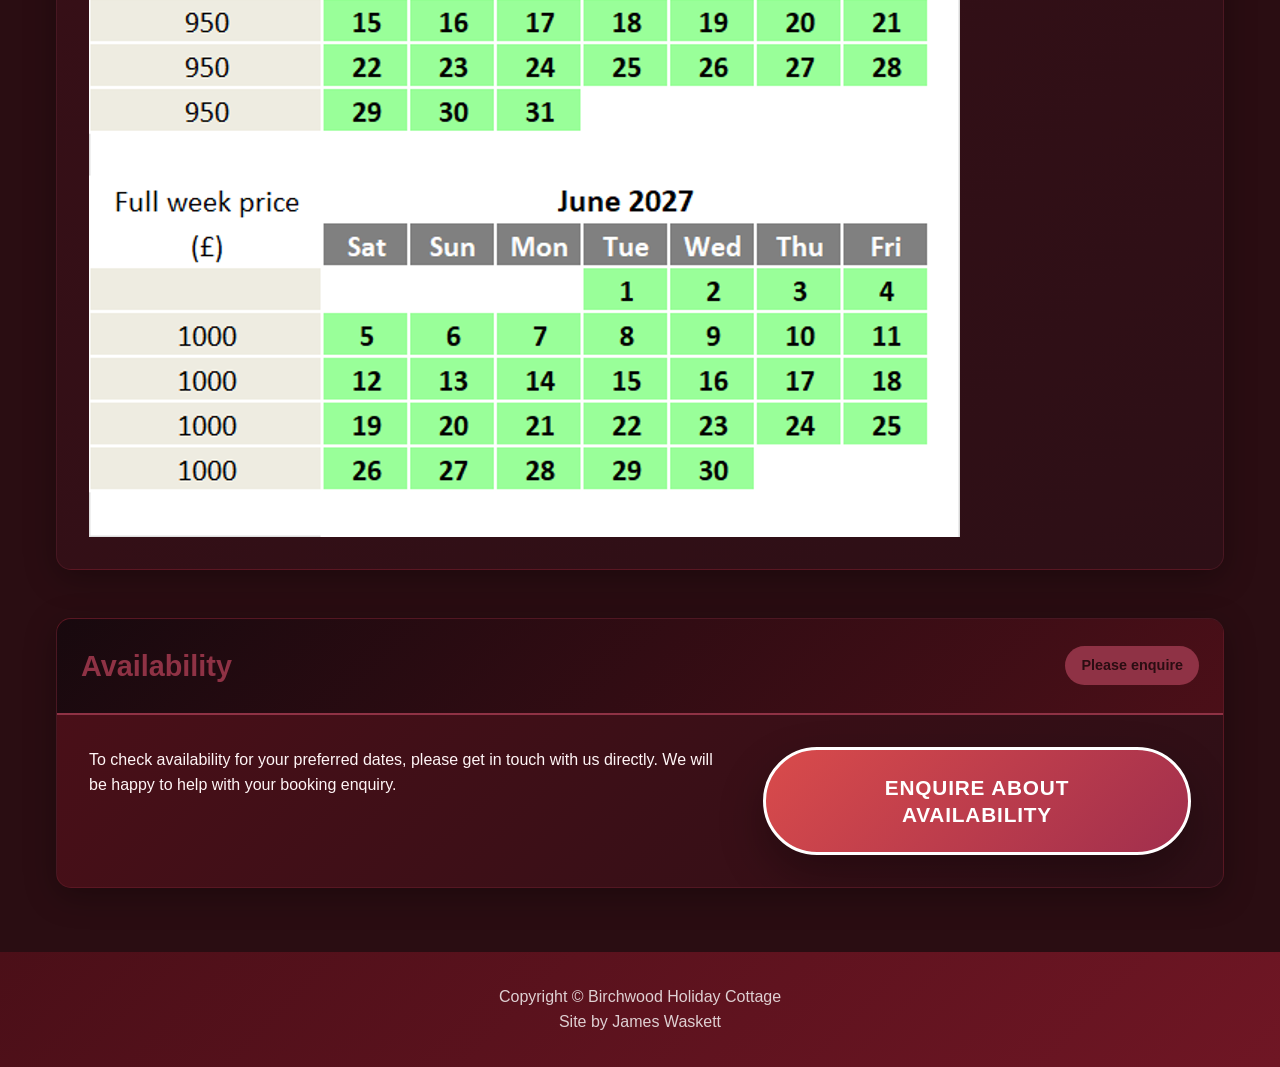
<file: pricing.html>
<!DOCTYPE html>
<html lang="en">
<head>
    <meta charset="UTF-8">
    <meta name="viewport" content="width=device-width, initial-scale=1.0">
    <title>Prices & Availability - Birchwood Holiday Cottage</title>
    <link rel="stylesheet" href="css/style.css">
</head>
<body>
    <header>
        <h1>Birchwood Holiday Cottage</h1>
        <p class="subtitle">Dornie, Kyle of Lochalsh, Scotland</p>
        <button id="menu-toggle" class="hamburger" aria-label="Toggle menu">
            <span></span>
            <span></span>
            <span></span>
        </button>
        <nav id="main-nav">
            <a href="index.html">Home</a>
            <a href="details.html">Details</a>
            <a href="location.html">Location</a>
            <a href="activities.html">Activities</a>
            <a href="pricing.html">Prices & Availability</a>
            <a href="terms.html">Terms & Conditions</a>
            <a href="enquiries.html">Enquiries</a>
            <a href="reviews.html">Reviews</a>
        </nav>
    </header>

    <main>
        <section class="page-intro">
            <h2>Prices & Availability</h2>
            <p>Seasonal rates and availability for your stay at Birchwood Holiday Cottage.</p>
        </section>

        <section class="rooms-container">
            <article class="room-card">
                <div class="room-header">
                    <h3>Seasonal Rates</h3>
                    <span class="room-capacity">From £700 per week</span>
                </div>
                <div class="room-content">
                    <div>
                        <p>Rates vary by season.</p>
                    </div>
                    <div>
                        <ul>
                            <li>Weekly stays available throughout the year</li>
                            <li>Contact us to enquire about available dates</li>
                        </ul>
                    </div>
                </div>
            </article>

            <article class="room-card">
                <div class="room-header">
                    <h3>Availability</h3>
                </div>
                <div class="room-content">
                    <img src="images/availability.png" alt="Availability" />
                </div>
            </article>

            <article class="room-card">
                <div class="room-header">
                    <h3>Availability</h3>
                    <span class="room-capacity">Please enquire</span>
                </div>
                <div class="room-content">
                    <div>
                        <p>To check availability for your preferred dates, please get in touch with us directly. We will be happy to help with your booking enquiry.</p>
                    </div>
                    <div>
                        <a href="enquiries.html" class="availability-button">Enquire About Availability</a>
                    </div>
                </div>
            </article>
        </section>
    </main>

    <footer>
        <p>
            Copyright © Birchwood Holiday Cottage<br>Site by James Waskett
        </p>
    </footer>

    <script>
        document.getElementById('menu-toggle').addEventListener('click', function() {
            document.getElementById('main-nav').classList.toggle('active');
        });
    </script>
</body>
</html>
</file>
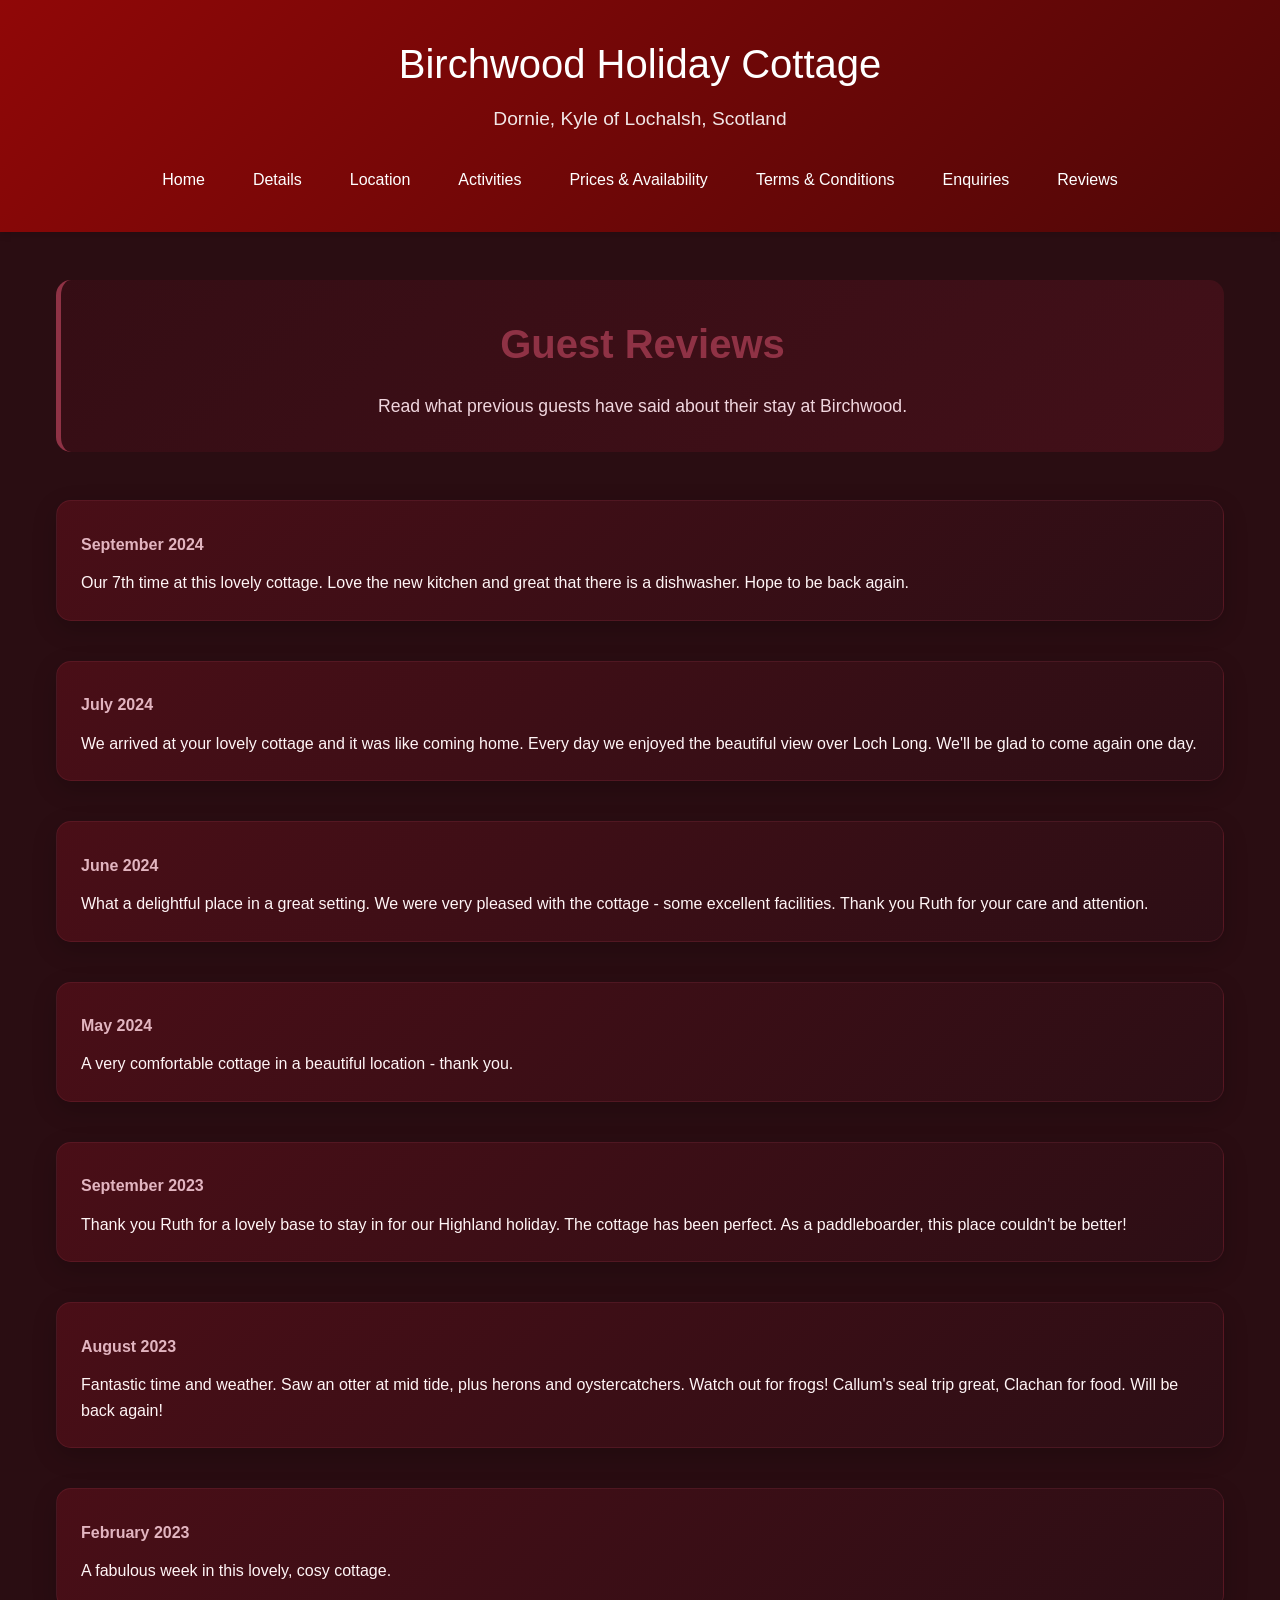
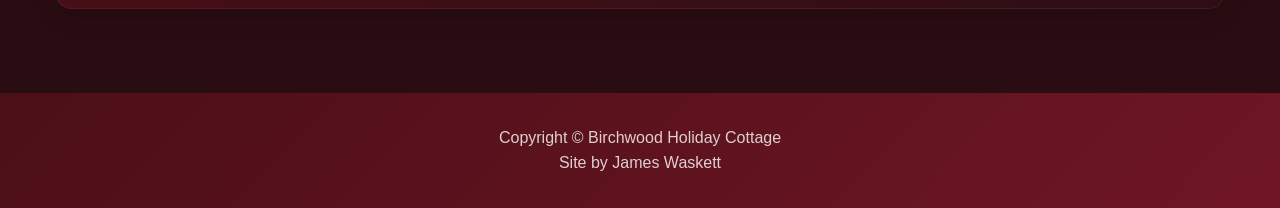
<file: reviews.html>
<!DOCTYPE html>
<html lang="en">
<head>
    <meta charset="UTF-8">
    <meta name="viewport" content="width=device-width, initial-scale=1.0">
    <title>Reviews - Birchwood Holiday Cottage</title>
    <link rel="stylesheet" href="css/style.css">
</head>
<body>
    <header>
        <h1>Birchwood Holiday Cottage</h1>
        <p class="subtitle">Dornie, Kyle of Lochalsh, Scotland</p>
        <button id="menu-toggle" class="hamburger" aria-label="Toggle menu">
            <span></span>
            <span></span>
            <span></span>
        </button>
        <nav id="main-nav">
            <a href="index.html">Home</a>
            <a href="details.html">Details</a>
            <a href="location.html">Location</a>
            <a href="activities.html">Activities</a>
            <a href="pricing.html">Prices & Availability</a>
            <a href="terms.html">Terms & Conditions</a>
            <a href="enquiries.html">Enquiries</a>
            <a href="reviews.html">Reviews</a>
        </nav>
    </header>

    <main>
        <section class="page-intro">
            <h2>Guest Reviews</h2>
            <p>Read what previous guests have said about their stay at Birchwood.</p>
        </section>

        <section class="reviews-grid">
            <article class="review-card" style="margin-bottom: 1.25rem;">
                <h3></h3>
                <p class="meta">September 2024</p>
                <p>Our 7th time at this lovely cottage. Love the new kitchen and great that there is a dishwasher. Hope to be back again.</p>
            </article>

            <article class="review-card" style="margin-bottom: 1.25rem;">
                <h3></h3>
                <p class="meta">July 2024</p>
                <p>We arrived at your lovely cottage and it was like coming home. Every day we enjoyed the beautiful view over Loch Long. We'll be glad to come again one day.</p>
            </article>

            <article class="review-card" style="margin-bottom: 1.25rem;">
                <h3></h3>
                <p class="meta">June 2024</p>
                <p>What a delightful place in a great setting. We were very pleased with the cottage - some excellent facilities. Thank you Ruth for your care and attention.</p>
            </article>

            <article class="review-card" style="margin-bottom: 1.25rem;">
                <h3></h3>
                <p class="meta">May 2024</p>
                <p>A very comfortable cottage in a beautiful location - thank you.</p>
            </article>

            <article class="review-card" style="margin-bottom: 1.25rem;">
                <h3></h3>
                <p class="meta">September 2023</p>
                <p>Thank you Ruth for a lovely base to stay in for our Highland holiday. The cottage has been perfect. As a paddleboarder, this place couldn't be better!</p>
            </article>

            <article class="review-card" style="margin-bottom: 1.25rem;">
                <h3></h3>
                <p class="meta">August 2023</p>
                <p>Fantastic time and weather. Saw an otter at mid tide, plus herons and oystercatchers. Watch out for frogs! Callum's seal trip great, Clachan for food. Will be back again!</p>
            </article>

            <article class="review-card">
                <h3></h3>
                <p class="meta">February 2023</p>
                <p>A fabulous week in this lovely, cosy cottage.</p>
            </article>
        </section>
    </main>

    <footer>
        <p>
            Copyright © Birchwood Holiday Cottage<br>Site by James Waskett
        </p>
    </footer>

    <script>
        document.getElementById('menu-toggle').addEventListener('click', function() {
            document.getElementById('main-nav').classList.toggle('active');
        });
    </script>
</body>
</html>
</file>
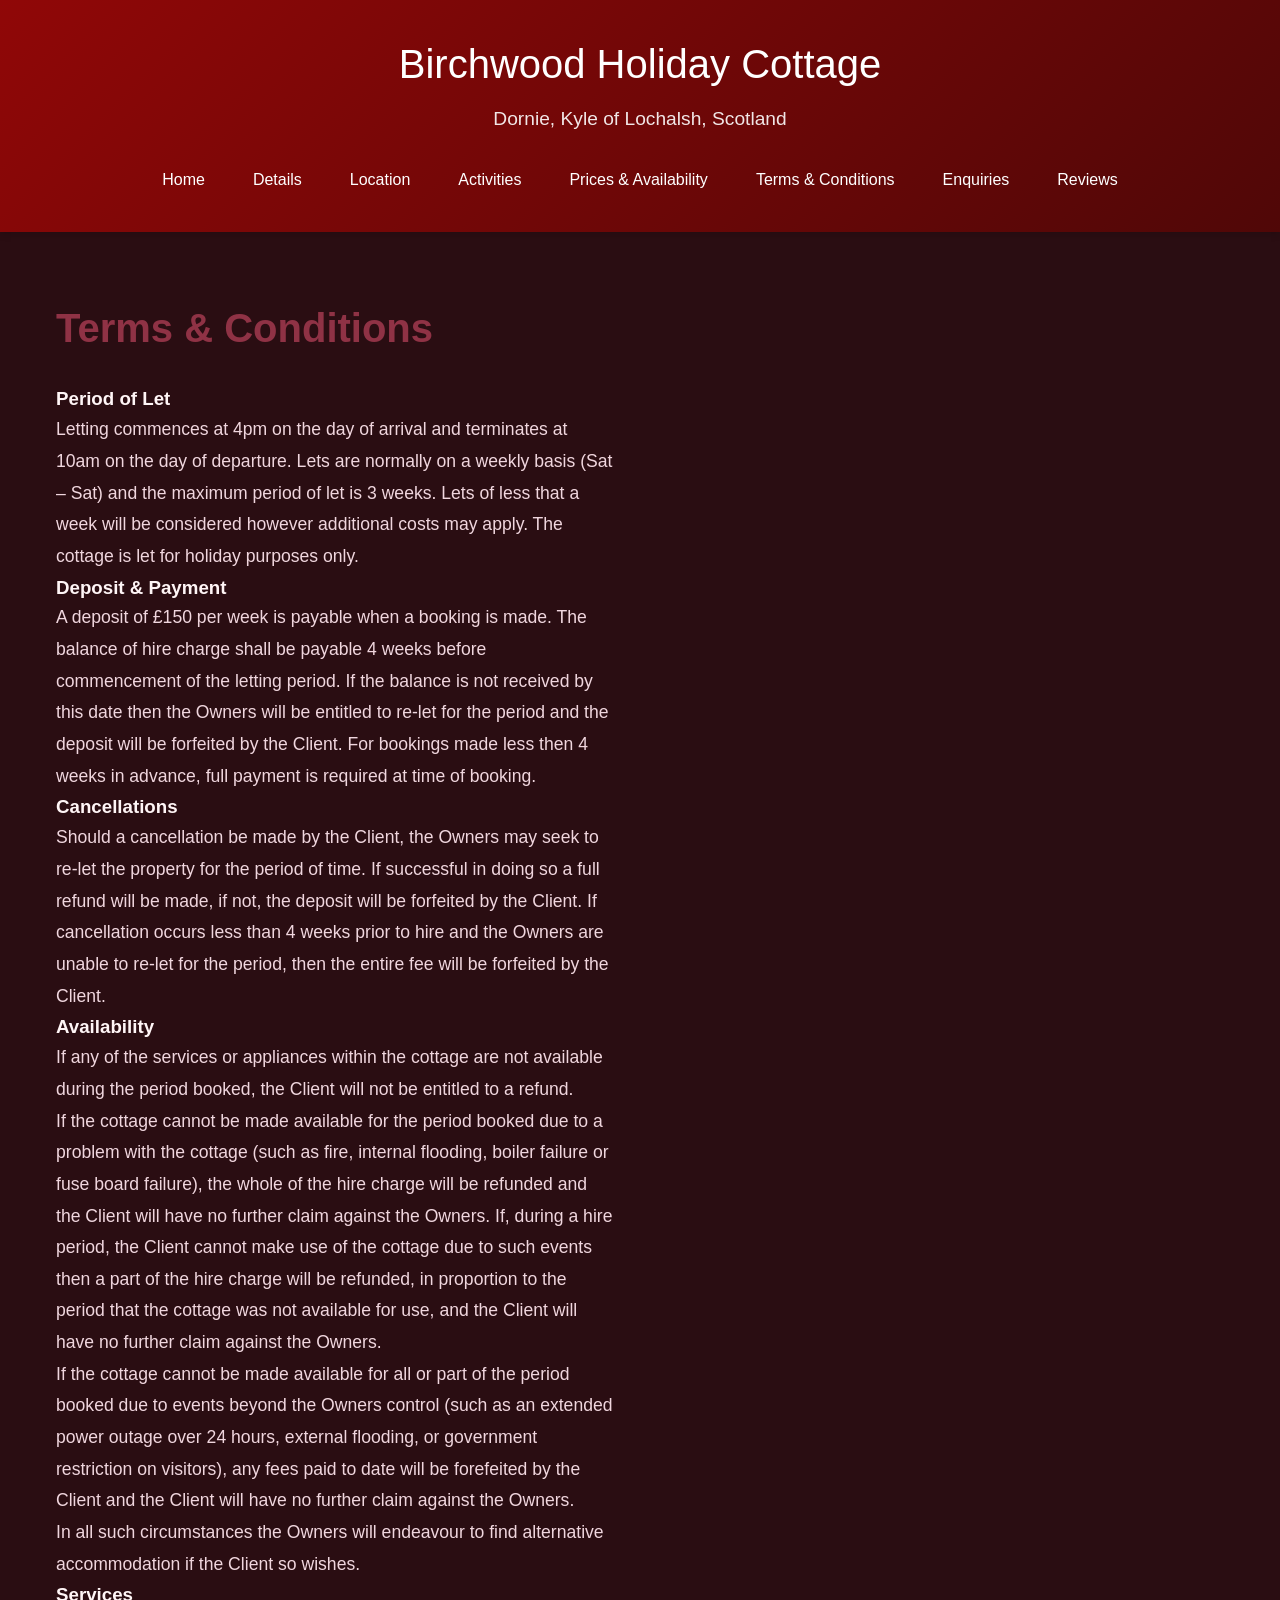
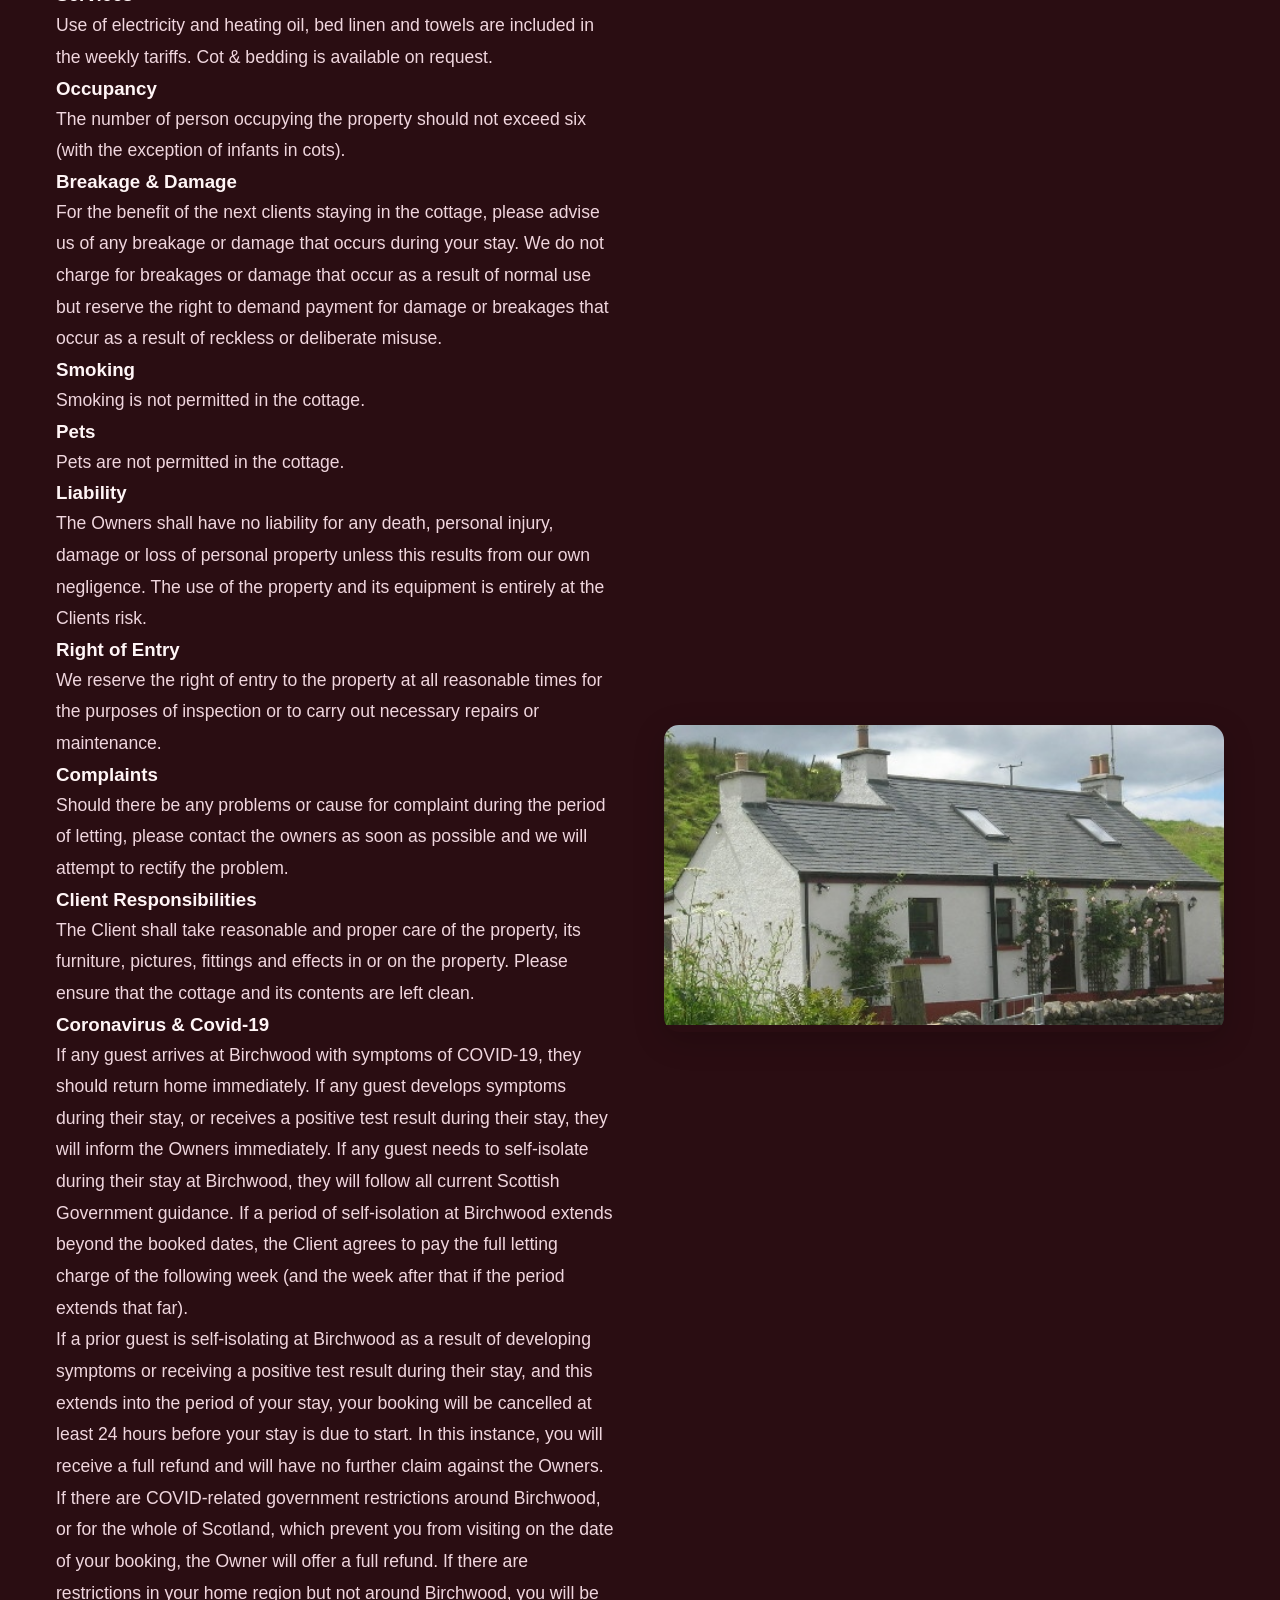
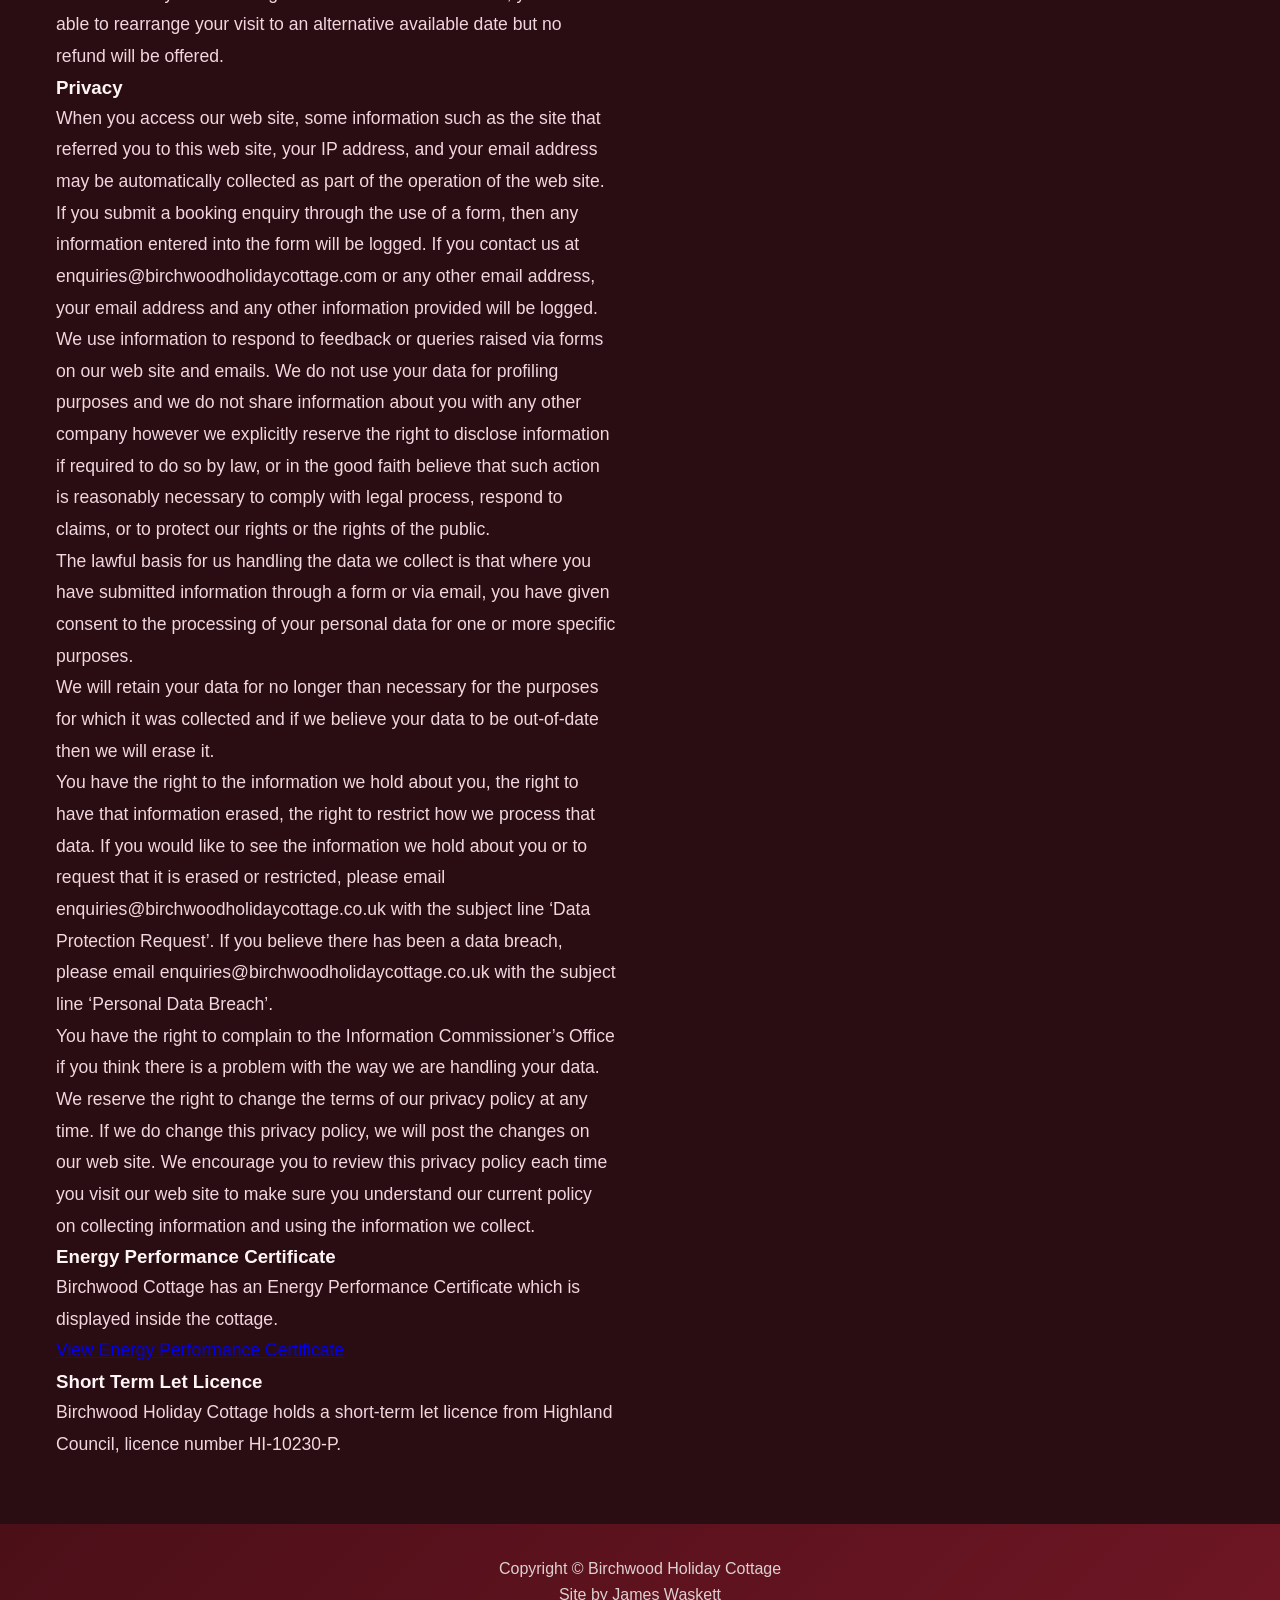
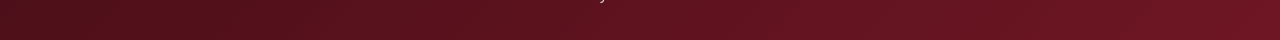
<file: terms.html>
<!DOCTYPE html>
<html lang="en">
<head>
    <meta charset="UTF-8">
    <meta name="viewport" content="width=device-width, initial-scale=1.0">
    <title>Terms & Conditions - Birchwood Holiday Cottage</title>
    <link rel="stylesheet" href="css/style.css">
</head>
<body>
    <header>
        <h1>Birchwood Holiday Cottage</h1>
        <p class="subtitle">Dornie, Kyle of Lochalsh, Scotland</p>
        <button id="menu-toggle" class="hamburger" aria-label="Toggle menu">
            <span></span>
            <span></span>
            <span></span>
        </button>
        <nav id="main-nav">
            <a href="index.html">Home</a>
            <a href="details.html">Details</a>
            <a href="location.html">Location</a>
            <a href="activities.html">Activities</a>
            <a href="pricing.html">Prices & Availability</a>
            <a href="terms.html">Terms & Conditions</a>
            <a href="enquiries.html">Enquiries</a>
            <a href="reviews.html">Reviews</a>
        </nav>
    </header>
    <main>
        <section class="about">
            <div class="about-content">
                <h2>Terms & Conditions</h2>
                <h3>Period of Let</h3>
                <p>Letting commences at 4pm on the day of arrival and terminates at 10am on the day of departure. Lets are normally on a weekly basis (Sat – Sat) and the maximum period of let is 3 weeks. Lets of less that a week will be considered however additional costs may apply. The cottage is let for holiday purposes only.</p>
                <h3>Deposit & Payment</h3>
                <p>A deposit of £150 per week is payable when a booking is made. The balance of hire charge shall be payable 4 weeks before commencement of the letting period. If the balance is not received by this date then the Owners will be entitled to re-let for the period and the deposit will be forfeited by the Client. For bookings made less then 4 weeks in advance, full payment is required at time of booking.</p>
                <h3>Cancellations</h3>
                <p>Should a cancellation be made by the Client, the Owners may seek to re-let the property for the period of time. If successful in doing so a full refund will be made, if not, the deposit will be forfeited by the Client. If cancellation occurs less than 4 weeks prior to hire and the Owners are unable to re-let for the period, then the entire fee will be forfeited by the Client.</p>
                <h3>Availability</h3>
                <p>If any of the services or appliances within the cottage are not available during the period booked, the Client will not be entitled to a refund.</p>
                <p>If the cottage cannot be made available for the period booked due to a problem with the cottage (such as fire, internal flooding, boiler failure or fuse board failure), the whole of the hire charge will be refunded and the Client will have no further claim against the Owners. If, during a hire period, the Client cannot make use of the cottage due to such events then a part of the hire charge will be refunded, in proportion to the period that the cottage was not available for use, and the Client will have no further claim against the Owners.</p>
                <p>If the cottage cannot be made available for all or part of the period booked due to events beyond the Owners control (such as an extended power outage over 24 hours, external flooding, or government restriction on visitors), any fees paid to date will be forefeited by the Client and the Client will have no further claim against the Owners.</p>
                <p>In all such circumstances the Owners will endeavour to find alternative accommodation if the Client so wishes.</p>
                <h3>Services</h3>
                <p>Use of electricity and heating oil, bed linen and towels are included in the weekly tariffs. Cot & bedding is available on request.</p>
                <h3>Occupancy</h3>
                <p>The number of person occupying the property should not exceed six (with the exception of infants in cots).</p>
                <h3>Breakage & Damage</h3>
                <p>For the benefit of the next clients staying in the cottage, please advise us of any breakage or damage that occurs during your stay. We do not charge for breakages or damage that occur as a result of normal use but reserve the right to demand payment for damage or breakages that occur as a result of reckless or deliberate misuse.</p>
                <h3>Smoking</h3>
                <p>Smoking is not permitted in the cottage.</p>
                <h3>Pets</h3>
                <p>Pets are not permitted in the cottage.</p>
                <h3>Liability</h3>
                <p>The Owners shall have no liability for any death, personal injury, damage or loss of personal property unless this results from our own negligence. The use of the property and its equipment is entirely at the Clients risk.</p>
                <h3>Right of Entry</h3>
                <p>We reserve the right of entry to the property at all reasonable times for the purposes of inspection or to carry out necessary repairs or maintenance.</p>
                <h3>Complaints</h3>
                <p>Should there be any problems or cause for complaint during the period of letting, please contact the owners as soon as possible and we will attempt to rectify the problem.</p>
                <h3>Client Responsibilities</h3>
                <p>The Client shall take reasonable and proper care of the property, its furniture, pictures, fittings and effects in or on the property. Please ensure that the cottage and its contents are left clean.</p>
                <h3>Coronavirus & Covid-19</h3>
                <p>If any guest arrives at Birchwood with symptoms of COVID-19, they should return home immediately. If any guest develops symptoms during their stay, or receives a positive test result during their stay, they will inform the Owners immediately. If any guest needs to self-isolate during their stay at Birchwood, they will follow all current Scottish Government guidance. If a period of self-isolation at Birchwood extends beyond the booked dates, the Client agrees to pay the full letting charge of the following week (and the week after that if the period extends that far).</p>
                <p>If a prior guest is self-isolating at Birchwood as a result of developing symptoms or receiving a positive test result during their stay, and this extends into the period of your stay, your booking will be cancelled at least 24 hours before your stay is due to start. In this instance, you will receive a full refund and will have no further claim against the Owners.</p>
                <p>If there are COVID-related government restrictions around Birchwood, or for the whole of Scotland, which prevent you from visiting on the date of your booking, the Owner will offer a full refund. If there are restrictions in your home region but not around Birchwood, you will be able to rearrange your visit to an alternative available date but no refund will be offered.</p>
                <h3>Privacy</h3>
                <p>When you access our web site, some information such as the site that referred you to this web site, your IP address, and your email address may be automatically collected as part of the operation of the web site. If you submit a booking enquiry through the use of a form, then any information entered into the form will be logged. If you contact us at enquiries@birchwoodholidaycottage.com or any other email address, your email address and any other information provided will be logged.</p>
                <p>We use information to respond to feedback or queries raised via forms on our web site and emails. We do not use your data for profiling purposes and we do not share information about you with any other company however we explicitly reserve the right to disclose information if required to do so by law, or in the good faith believe that such action is reasonably necessary to comply with legal process, respond to claims, or to protect our rights or the rights of the public.</p>
                <p>The lawful basis for us handling the data we collect is that where you have submitted information through a form or via email, you have given consent to the processing of your personal data for one or more specific purposes.</p>
                <p>We will retain your data for no longer than necessary for the purposes for which it was collected and if we believe your data to be out-of-date then we will erase it.</p>
                <p>You have the right to the information we hold about you, the right to have that information erased, the right to restrict how we process that data. If you would like to see the information we hold about you or to request that it is erased or restricted, please email enquiries@birchwoodholidaycottage.co.uk with the subject line ‘Data Protection Request’. If you believe there has been a data breach, please email enquiries@birchwoodholidaycottage.co.uk with the subject line ‘Personal Data Breach’.</p>
                <p>You have the right to complain to the Information Commissioner’s Office if you think there is a problem with the way we are handling your data.</p>
                <p>We reserve the right to change the terms of our privacy policy at any time. If we do change this privacy policy, we will post the changes on our web site. We encourage you to review this privacy policy each time you visit our web site to make sure you understand our current policy on collecting information and using the information we collect.</p>
                <h3>Energy Performance Certificate</h3>
                <p>Birchwood Cottage has an Energy Performance Certificate which is displayed inside the cottage.</p>
                <p><a href="https://www.birchwoodholidaycottage.co.uk/images/Birchwood_Energy_Performance_Certificate_23.pdf" target="_blank">View Energy Performance Certificate</a></p>
                <h3>Short Term Let Licence</h3>
                <p>Birchwood Holiday Cottage holds a short-term let licence from Highland Council, licence number HI-10230-P.</p>
            </div>
            <div class="about-image">
                <img src="images/banner_5.jpg" alt="Birchwood Holiday Cottage" />
            </div>
        </section>
    </main>
    <footer>
        <p>
            Copyright © Birchwood Holiday Cottage<br>Site by James Waskett
        </p>
    </footer>
    <script>
        document.getElementById('menu-toggle').addEventListener('click', function() {
            document.getElementById('main-nav').classList.toggle('active');
        });
    </script>
</body>
</html>
</file>
<file: css/style.css>
/* Reset and base styles */
* {
    margin: 0;
    padding: 0;
    box-sizing: border-box;
}

body {
    font-family: 'Segoe UI', Tahoma, Geneva, Verdana, sans-serif;
    line-height: 1.6;
    color: #fff5f6;
    background-color: #2a0d12;
    overflow-x: hidden;
    overflow-wrap: anywhere;
    word-break: break-word;
}

html, body, main, section, article, div, figure, figcaption, p, h1, h2, h3, h4, h5, h6, li, a, span, button, nav, header, footer {
    max-width: 100%;
    min-width: 0;
    overflow-wrap: anywhere;
    word-break: break-word;
}

/* Header styles */
header {
    background: linear-gradient(135deg, #900707 0%, #500707 100%);
    color: white;
    padding: 2rem 1rem;
    text-align: center;
    box-shadow: 0 4px 6px rgba(0, 0, 0, 0.1);
}

header h1 {
    font-size: 2.5rem;
    margin-bottom: 0.5rem;
    font-weight: 300;
}

.subtitle {
    font-size: 1.2rem;
    opacity: 0.9;
    margin-bottom: 1.5rem;
}

nav {
    display: flex;
    justify-content: center;
    flex-wrap: wrap;
    gap: 1rem;
}

.hamburger {
    display: none;
    flex-direction: column;
    justify-content: space-around;
    width: 30px;
    height: 30px;
    background: transparent;
    border: none;
    cursor: pointer;
    padding: 0;
    margin: 0 auto 1rem;
}

.hamburger span {
    width: 100%;
    height: 3px;
    background: white;
    border-radius: 2px;
    transition: all 0.3s ease;
}

nav a {
    color: white;
    text-decoration: none;
    padding: 0.5rem 1rem;
    border-radius: 25px;
    transition: all 0.3s ease;
    font-weight: 500;
}

nav a:hover {
    background-color: rgba(255, 255, 255, 0.1);
    transform: translateY(-2px);
}

/* Mobile styles */
@media (max-width: 767px) {
    .hamburger {
        display: flex;
    }
    
    nav {
        flex-direction: column;
        align-items: center;
        gap: 0.5rem;
        margin-top: 1rem;
        max-height: 0;
        overflow: hidden;
        transition: max-height 0.3s ease;
    }
    
    nav.active {
        max-height: 500px;
    }

    main {
        padding: 0 0.75rem;
    }

    .hero,
    .about {
        flex-direction: column;
        gap: 1.5rem;
    }

    .hero-content,
    .about-content,
    .hero-image,
    .about-image,
    .page-intro,
    .room-content {
        width: 100%;
        min-width: 0;
    }

    .hero-content,
    .about-content {
        padding: 1.5rem;
    }

    .hero-content h2,
    .about-content h2,
    .gallery h2,
    .activities h2,
    .page-intro h2 {
        font-size: 2rem;
        line-height: 1.2;
    }

    .availability-button {
        min-width: 0;
        width: 100%;
        padding: 1.25rem 1.5rem;
        font-size: 1.1rem;
    }

    .room-header {
        flex-direction: column;
        align-items: flex-start;
        gap: 0.75rem;
    }

    .room-content {
        grid-template-columns: 1fr;
        padding: 1.25rem;
    }

    .activity-images {
        flex-direction: column;
    }

    .activity-images img {
        width: 100%;
        height: 140px;
    }
}

/* Main content */
main {
    max-width: 1200px;
    margin: 0 auto;
    padding: 0 1rem;
}

/* Hero section */
.hero {
    display: flex;
    align-items: center;
    min-height: 60vh;
    background: linear-gradient(135deg, #18090e 0%, #4b0f18 100%);
    border-radius: 15px;
    margin: 2rem 0;
    overflow: hidden;
    box-shadow: 0 8px 32px rgba(0, 0, 0, 0.3);
}

.hero-content {
    flex: 1;
    padding: 3rem;
}

.hero-content h2 {
    font-size: 3rem;
    margin-bottom: 1rem;
    color: #f7dbe1;
}

.hero-content p {
    font-size: 1.2rem;
    color: #e2b5c0;
}

.hero-image {
    flex: 1;
    height: 100%;
    min-height: 400px;
}

.hero-image img {
    width: 100%;
    height: 100%;
    object-fit: cover;
}

/* About section */
.about {
    display: flex;
    align-items: center;
    margin: 4rem 0;
    gap: 3rem;
}

.about-content {
    flex: 1;
}

.about-content h2 {
    font-size: 2.5rem;
    margin-bottom: 1.5rem;
    color: #8f3245;
}

.about-content p {
    font-size: 1.1rem;
    line-height: 1.8;
    color: #f0d6de;
}

.about-image {
    flex: 1;
    border-radius: 15px;
    overflow: hidden;
    box-shadow: 0 8px 32px rgba(0, 0, 0, 0.2);
}

.about-image img {
    width: 100%;
    height: 300px;
    object-fit: cover;
    transition: transform 0.3s ease;
}

.about-image img:hover {
    transform: scale(1.05);
}

/* Gallery section */
.gallery {
    margin: 4rem 0;
    text-align: center;
}

.gallery h2 {
    font-size: 2.5rem;
    margin-bottom: 2rem;
    color: #8f3245;
}

.gallery-grid {
    display: grid;
    grid-template-columns: repeat(auto-fit, minmax(250px, 1fr));
    gap: 1.5rem;
}

.gallery-item {
    border-radius: 15px;
    overflow: hidden;
    box-shadow: 0 8px 32px rgba(0, 0, 0, 0.2);
    transition: transform 0.3s ease;
}

.gallery-item:hover {
    transform: translateY(-5px);
}

.gallery-item img {
    width: 100%;
    height: 200px;
    object-fit: cover;
    transition: transform 0.3s ease;
}

.gallery-item img:hover {
    transform: scale(1.1);
}

.Availability {
    margin: 3rem 0 4rem;
    text-align: center;
}

.availability-button {
    display: inline-flex;
    align-items: center;
    justify-content: center;
    min-width: 360px;
    min-height: 72px;
    padding: 1.5rem 3rem;
    font-size: 1.3rem;
    font-weight: 800;
    letter-spacing: 0.04em;
    color: #fff;
    background: linear-gradient(135deg, #d94b4b 0%, #a12f4d 100%);
    border-radius: 999px;
    border: 3px solid #fff;
    box-shadow: 0 20px 45px rgba(0,0,0,0.3);
    text-decoration: none;
    text-transform: uppercase;
    text-align: center;
    white-space: normal;
    line-height: 1.3;
    max-width: 100%;
    transition: transform 0.25s ease, box-shadow 0.25s ease, background 0.25s ease;
}

.availability-button:hover {
    transform: translateY(-4px) scale(1.03);
    box-shadow: 0 24px 55px rgba(0,0,0,0.35);
    background: linear-gradient(135deg, #ee5f5f 0%, #b73f5b 100%);
}

/* Activities section */
.activities {
    margin: 4rem 0;
    text-align: center;
}

.activities h2 {
    font-size: 2.5rem;
    margin-bottom: 2rem;
    color: #8f3245;
}

.activities-grid {
    display: grid;
    grid-template-columns: repeat(auto-fit, minmax(300px, 1fr));
    gap: 2rem;
}

.wildlife-grid {
    display: grid;
    grid-template-columns: repeat(4, minmax(220px, 1fr));
    gap: 1.5rem;
    margin-bottom: 2rem;
}

.wildlife-grid .activity-card {
    padding: 0 !important;
    min-height: 320px;
    position: relative;
    overflow: hidden;
    background: transparent !important;
    border: none !important;
    box-shadow: none !important;
    border-radius: 15px;
}

.wildlife-grid .activity-card img {
    position: absolute;
    inset: 0;
    width: 100%;
    height: 100%;
    object-fit: cover;
    display: block;
}

.wildlife-grid .activity-card h3 {
    position: absolute;
    left: 0;
    right: 0;
    bottom: 0;
    margin: 0;
    padding: 1rem;
    background: linear-gradient(180deg, rgba(0, 0, 0, 0) 0%, rgba(0, 0, 0, 0.75) 100%);
    color: #fff;
    z-index: 2;
}

@media (max-width: 640px) {
    .wildlife-grid {
        justify-content: stretch;
    }

    .wildlife-grid .activity-card {
        flex: 1 1 100%;
        max-width: none;
    }
}

.activity-card {
    background: linear-gradient(135deg, #4b0f18 0%, #2d0f16 100%);
    border-radius: 15px;
    overflow: hidden;
    box-shadow: 0 8px 32px rgba(0, 0, 0, 0.3);
    border: 1px solid rgba(143, 50, 69, 0.25);
    transition: all 0.3s ease;
    padding: 1.5rem;
}

.activity-card:hover {
    transform: translateY(-5px);
    box-shadow: 0 12px 48px rgba(143, 50, 69, 0.28);
    border-color: rgba(143, 50, 69, 0.50);
}

.activity-card h3 {
    font-size: 1.5rem;
    color: #8f3245;
    margin-bottom: 1rem;
}

.activity-images {
    display: flex;
    gap: 0.5rem;
    margin-bottom: 1rem;
}

.activity-images img {
    width: 50%;
    height: 150px;
    object-fit: cover;
    border-radius: 10px;
    transition: transform 0.3s ease;
}

.activity-images img:hover {
    transform: scale(1.05);
}

.activity-card p {
    color: #f0d6de;
    line-height: 1.6;
    font-size: 1rem;
}

/* Footer */
footer {
    background: linear-gradient(135deg, #4b0f18 0%, #6f1624 100%);
    color: white;
    text-align: center;
    padding: 2rem 1rem;
    margin-top: 4rem;
}

footer p {
    opacity: 0.8;
}

/* Enquiries page */
.enquiry-layout {
    display: grid;
    grid-template-columns: repeat(2, minmax(0, 1fr));
    gap: 2rem;
    margin: 2rem 0 3rem;
}

.enquiry-card {
    background: linear-gradient(135deg, #4b0f18 0%, #2d0f16 100%);
    border-radius: 15px;
    padding: 2rem;
    box-shadow: 0 8px 32px rgba(0, 0, 0, 0.25);
    border: 1px solid rgba(143, 50, 69, 0.25);
}

.enquiry-card h3 {
    color: #8f3245;
    margin-bottom: 1rem;
    font-size: 1.5rem;
}

.enquiry-card p,
.enquiry-card li {
    color: #f0d6de;
    line-height: 1.7;
}

.contact-list {
    list-style: none;
    padding: 0;
    margin-top: 1rem;
}

.contact-list li {
    margin-bottom: 0.5rem;
}

.enquiry-form {
    display: flex;
    flex-direction: column;
    gap: 1rem;
}

.form-row {
    display: flex;
    flex-direction: column;
    gap: 0.4rem;
}

.form-row label {
    font-weight: 600;
    color: #f7dbe1;
}

.form-row input,
.form-row textarea {
    width: 100%;
    padding: 0.8rem 1rem;
    border: 1px solid rgba(255,255,255,0.2);
    border-radius: 10px;
    background: rgba(255,255,255,0.08);
    color: #fff;
    font: inherit;
}

.form-row input::placeholder,
.form-row textarea::placeholder {
    color: rgba(255,255,255,0.7);
}

.submit-button {
    background: linear-gradient(135deg, #d94b4b 0%, #a12f4d 100%);
    color: white;
    border: none;
    border-radius: 999px;
    padding: 1rem 1.5rem;
    font-weight: 700;
    cursor: pointer;
    transition: transform 0.2s ease;
}

.submit-button:hover {
    transform: translateY(-2px);
}

/* Page intro section */
.page-intro {
    text-align: center;
    margin: 3rem 0;
    padding: 2rem;
    background: linear-gradient(135deg, rgba(75, 15, 24, 0.35) 0%, rgba(111, 22, 36, 0.35) 100%);
    border-radius: 15px;
    border-left: 5px solid #8f3245;
}

.page-intro h2 {
    font-size: 2.5rem;
    margin-bottom: 1rem;
    color: #8f3245;
}

.page-intro p {
    font-size: 1.1rem;
    color: #f0d6de;
}

/* Reviews section */
.reviews-grid {
    display: grid;
    gap: 1.25rem;
    margin: 2rem 0 3rem;
}

.review-card {
    background: linear-gradient(135deg, rgba(75, 15, 24, 0.95) 0%, rgba(45, 15, 22, 0.95) 100%);
    border-radius: 15px;
    padding: 1.5rem;
    border: 1px solid rgba(143, 50, 69, 0.25);
    box-shadow: 0 8px 24px rgba(0, 0, 0, 0.2);
    margin-bottom: 1.25rem !important;
}

.review-card .meta {
    margin: 0.4rem 0 0.8rem;
    color: #e2b5c0;
    font-weight: 600;
}

/* Rooms container */
.rooms-container {
    display: grid;
    grid-template-columns: 1fr;
    gap: 3rem;
    margin: 3rem 0;
}

/* Room card styles */
.room-card {
    background: linear-gradient(135deg, #4b0f18 0%, #2d0f16 100%);
    border-radius: 15px;
    overflow: hidden;
    box-shadow: 0 8px 32px rgba(0, 0, 0, 0.3);
    border: 1px solid rgba(143, 50, 69, 0.25);
    transition: all 0.3s ease;
}

.room-card:hover {
    transform: translateY(-5px);
    box-shadow: 0 12px 48px rgba(143, 50, 69, 0.28);
    border-color: rgba(143, 50, 69, 0.50);
}

.room-header {
    display: flex;
    justify-content: space-between;
    align-items: center;
    padding: 1.5rem;
    background: linear-gradient(135deg, #18090e 0%, #4b0f18 100%);
    border-bottom: 2px solid #8f3245;
}

.room-header h3 {
    font-size: 1.8rem;
    color: #8f3245;
    margin: 0;
}

.room-capacity {
    background-color: #8f3245;
    color: #2a0d12;
    padding: 0.5rem 1rem;
    border-radius: 20px;
    font-weight: 600;
    font-size: 0.9rem;
}

.room-content {
    display: grid;
    grid-template-columns: minmax(0, 1.2fr) minmax(0, 0.8fr);
    gap: 2rem;
    padding: 2rem;
    align-items: start;
}

.room-images {
    display: flex;
    flex-direction: column;
    gap: 1rem;
}

.room-featured-image {
    width: 100%;
    height: 300px;
    object-fit: cover;
    border-radius: 10px;
    transition: transform 0.3s ease;
}

.room-featured-image:hover {
    transform: scale(1.03);
}

.room-thumbnails {
    display: grid;
    grid-template-columns: repeat(3, 1fr);
    gap: 0.5rem;
}

.room-thumbnails img {
    width: 100%;
    height: 80px;
    object-fit: cover;
    border-radius: 8px;
    cursor: pointer;
    opacity: 0.8;
    transition: all 0.3s ease;
}

.room-thumbnails img:hover {
    opacity: 1;
    transform: scale(1.05);
}

.room-details {
    display: flex;
    flex-direction: column;
    gap: 1.5rem;
    width: 100%;
    min-width: 0;
    max-width: 100%;
}

.room-text-block {
    display: flex;
    flex-direction: column;
    gap: 0.75rem;
}

.room-text-block p {
    margin: 0;
    color: #f0d6de;
    line-height: 1.7;
    white-space: normal;
    overflow-wrap: anywhere;
    word-break: break-word;
    hyphens: auto;
    max-width: 100%;
}

.room-details h4 {
    font-size: 1.2rem;
    color: #8f3245;
    margin-top: 1rem;
    margin-bottom: 0.75rem;
    border-bottom: 2px solid #8f3245;
    padding-bottom: 0.5rem;
}

.room-details h4:first-child {
    margin-top: 0;
}

.room-details ul {
    list-style: none;
    padding: 0;
}

.room-details li {
    padding: 0.5rem 0;
    padding-left: 1.5rem;
    position: relative;
    color: #f0d6de;
    line-height: 1.6;
    white-space: normal;
    overflow-wrap: anywhere;
    word-break: break-word;
    max-width: 100%;
}

.room-details li:before {
    content: "✓";
    position: absolute;
    left: 0;
    color: #8f3245;
    font-weight: bold;
}

/* Mobile responsiveness */
@media (max-width: 768px) {
    .hero {
        flex-direction: column;
        text-align: center;
    }

    .enquiry-layout {
        grid-template-columns: 1fr;
    }

    .enquiry-card {
        padding: 1.25rem;
    }

    .hero-content {
        padding: 2rem 1rem;
    }

    .hero-content h2 {
        font-size: 2rem;
    }

    .about {
        flex-direction: column;
        gap: 2rem;
    }

    nav {
        flex-direction: column;
        align-items: center;
    }

    nav a {
        width: 100%;
        max-width: 200px;
    }

    .details-page .room-content {
        grid-template-columns: 1fr;
        gap: 1.5rem;
    }

    .details-page .room-images img {
        height: 220px;
    }

    .details-page .room-details,
    .details-page .room-text-block,
    .details-page .room-details ul {
        width: 100%;
        max-width: 100%;
    }

    .room-header {
        flex-direction: column;
        align-items: flex-start;
        gap: 1rem;
    }

    .page-intro h2 {
        font-size: 2rem;
    }

    .room-details h4 {
        font-size: 1rem;
    }

    .activities-grid {
        grid-template-columns: 1fr;
    }

    .activity-images {
        flex-direction: column;
    }

    .activity-images img {
        width: 100%;
    }
}
</file>
